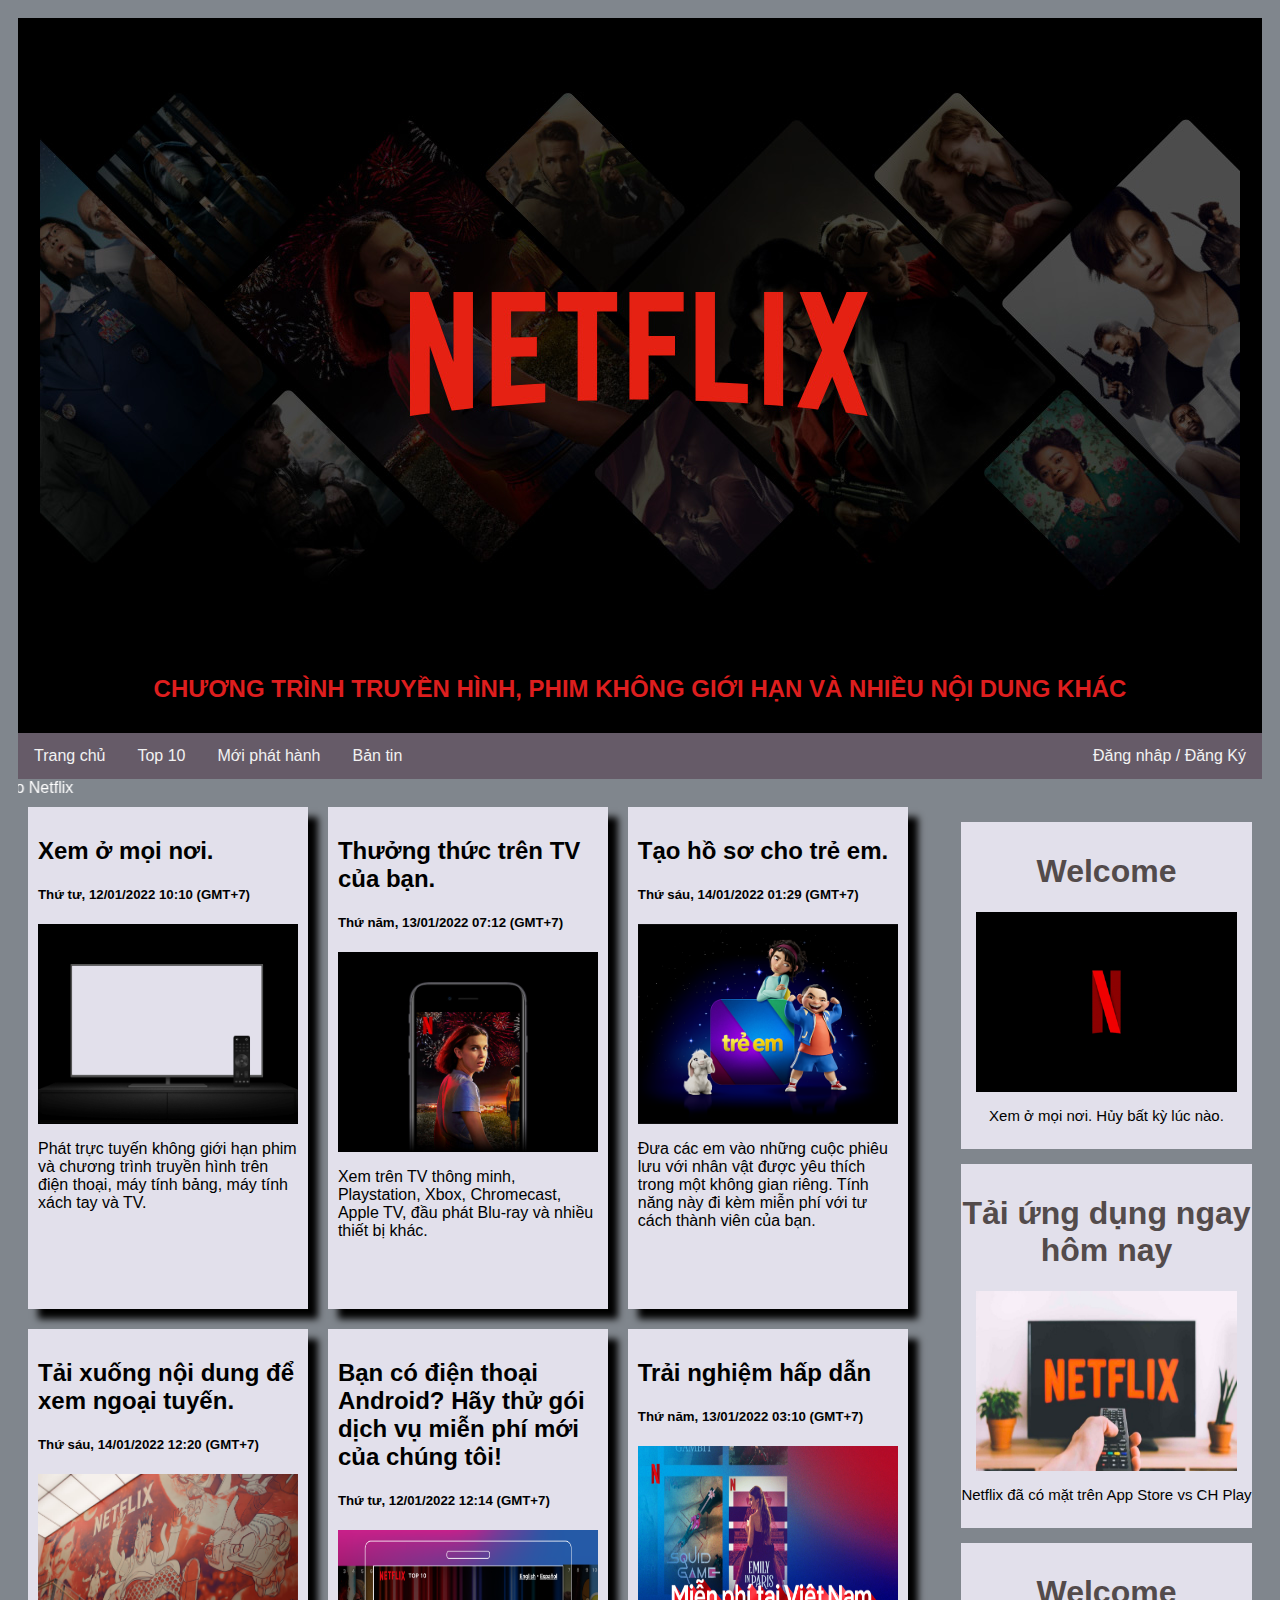
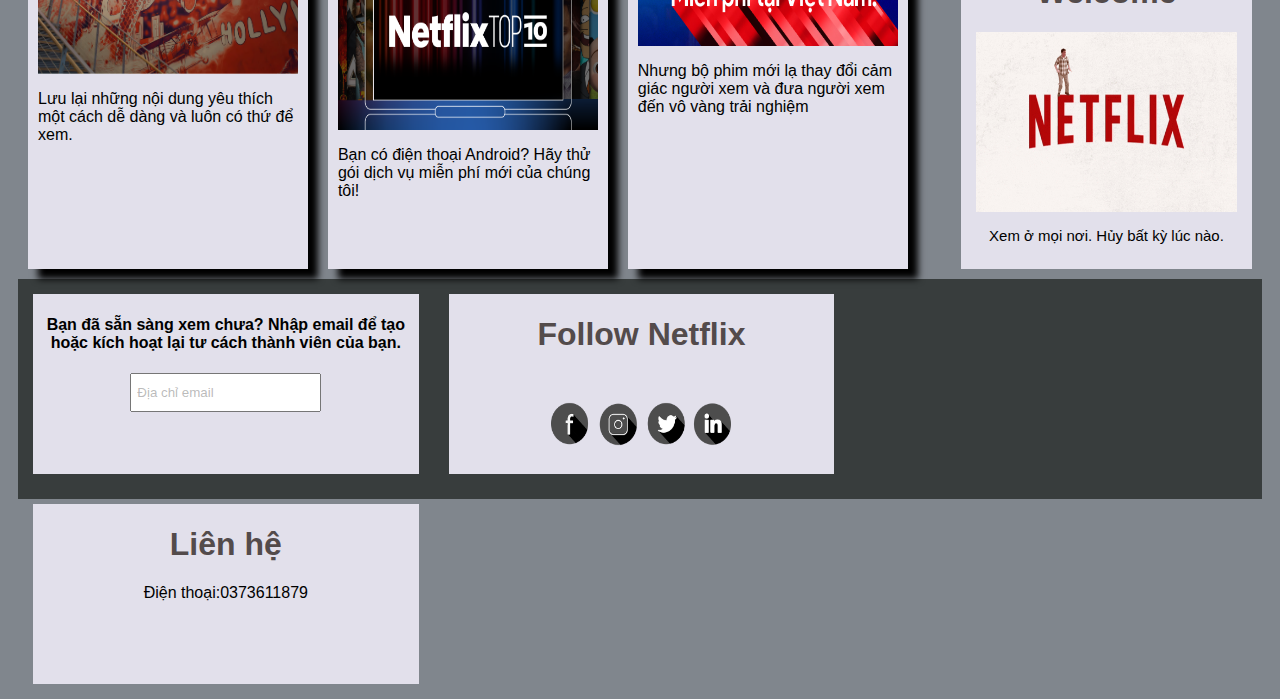
<file: index.html>
<html lang="en">
     <header>
         <meta charset="UTF-8" />
         <meta http-equiv="X-UA-Compatible" content="IE=edge"/>
         <link href="/css/style.css" rel="stylesheet" />
         <title>Trang Chủ - ASM WEB1013</title>
     </header>
     <body>
         
         <div class = "header">
             <img  src="/img/8.jpg" alt="logo">
               <h2>
                CHƯƠNG TRÌNH TRUYỀN HÌNH, PHIM KHÔNG GIỚI HẠN VÀ NHIỀU NỘI DUNG KHÁC
               </h2>
         </div>

         <div class = "topnav">
            <a href="/html/index.html"> Trang chủ</a>
            <a href="/html/top10.html"> Top 10</a>
            <a href="moiphathanh.html"> Mới phát hành</a>
            <a href="#"> Bản tin</a>
            <a href="dndk.html" style="float: right;"> Đăng nhâp / Đăng Ký</a>
         </div>

<marquee behavior="" direction="right" style="color: rgb(255, 255, 255);"> Welcome to Netflix</marquee>
         <div class = "row">
             
             <div class="leftcolumn">
                 <div class = "card-news">
                        <h2>Xem ở mọi nơi.</h2>
                        <h5>Thứ tư, 12/01/2022 10:10 (GMT+7)  </h5>
                       <a href="details.html"><img class="images" src="/img/1.png" ></a> 
                    <p>Phát trực tuyến không giới hạn phim và chương trình truyền hình trên điện thoại, 
                        máy tính bảng, máy tính xách tay và TV.</p>
                 </div>

                 <div class = "card-news">
                    <h2>Thưởng thức trên TV của bạn.</h2>
                    <h5>Thứ năm, 13/01/2022 07:12 (GMT+7)  </h5>
                    <a href="2.html"><img class="images" src="/img/2.jpg"></a>   
                    <p>Xem trên TV thông minh, Playstation, Xbox, Chromecast, Apple TV, đầu phát Blu-ray và nhiều thiết bị khác.</p>
                </div>

                <div class = "card-news">
                    <h2> Tạo hồ sơ cho trẻ em.</h2>
                    <h5>Thứ sáu, 14/01/2022 01:29 (GMT+7)  </h5>
                    <a href="3.html"><img class="images" src="/img/6.png"></a>   
                    <p>Đưa các em vào những cuộc phiêu lưu với nhân vật được yêu thích trong một không gian riêng.
                         Tính năng này đi kèm miễn phí với tư cách thành viên của bạn.</p>
                </div>

                <div class = "card-news">
                    <h2>Tải xuống nội dung để xem ngoại tuyến.</h2>
                    <h5>Thứ sáu, 14/01/2022 12:20 (GMT+7)  </h5>
                    <a><img class="images" src="/img/3.jpg"></a>   
                    <p>Lưu lại những nội dung yêu thích một cách dễ dàng và luôn có thứ để xem.</p>
                </div>

                <div class = "card-news">
                    <h2>Bạn có điện thoại Android? Hãy thử gói dịch vụ miễn phí mới của chúng tôi!</h2>
                    <h5>Thứ tư, 12/01/2022 12:14 (GMT+7)  </h5>
                    <a><img class="images" src="/img/4.png"></a>   
                    <p>Bạn có điện thoại Android? Hãy thử gói dịch vụ miễn phí mới của chúng tôi!</p>
                </div>

                <div class = "card-news">
                    <h2>Trải nghiệm hấp dẫn</h2>
                    <h5>Thứ năm, 13/01/2022 03:10 (GMT+7)  </h5>
                    <a><img class="images" src="/img/5.jpg"></a>   
                    <p>Nhưng bộ phim mới lạ thay đổi cảm giác người xem và đưa người xem đến vô vàng trải nghiệm</p>
                </div>
             </div>
             
             <div class="rightcolumn">
                 <div class="card">
                     <h1>Welcome</h1>
                     <img src="/img/12.gif" width="90%" height="180" alt="">
                     <p>Xem ở mọi nơi. Hủy bất kỳ lúc nào.</p>
                 </div>

                 

                <div class="card">
                    <h1>Tải ứng dụng ngay hôm nay</h1>
                    <img src="/img/10.jpg" width="90%" height="180" alt="">
                    <p>Netflix đã có mặt trên App Store vs CH Play</p>
                </div>

                <div class="card">
                    <h1>Welcome</h1>
                    <img src="/img/14.gif" width="90%" height="180" alt="">
                    <p>Xem ở mọi nơi. Hủy bất kỳ lúc nào.</p>
                </div>
             </div>
         </div>

         <div class = "footer"> 
             <div class="cardss">
              <h4>  <strong>  Bạn đã sẵn sàng xem chưa? Nhập email để tạo hoặc kích hoạt
                 lại tư cách thành viên của bạn.</strong></h4>
                 <input type="text" value="Địa chỉ email"
                 style="padding: 10px 5px 10px 5px; color: #8080808a;">
                </div>
                
                <div class="cardss">
                    <h1>Follow Netflix</h1>
                    <img width="180" height="100" src="/img/7.png" alt="">
                 </div>

                <div class="cardss">
                    <h1>Liên hệ</h1>
                    <p>Điện thoại:0373611879</p>
                 </div>
        </div>
         </body>
     </body>
</html>
</file>
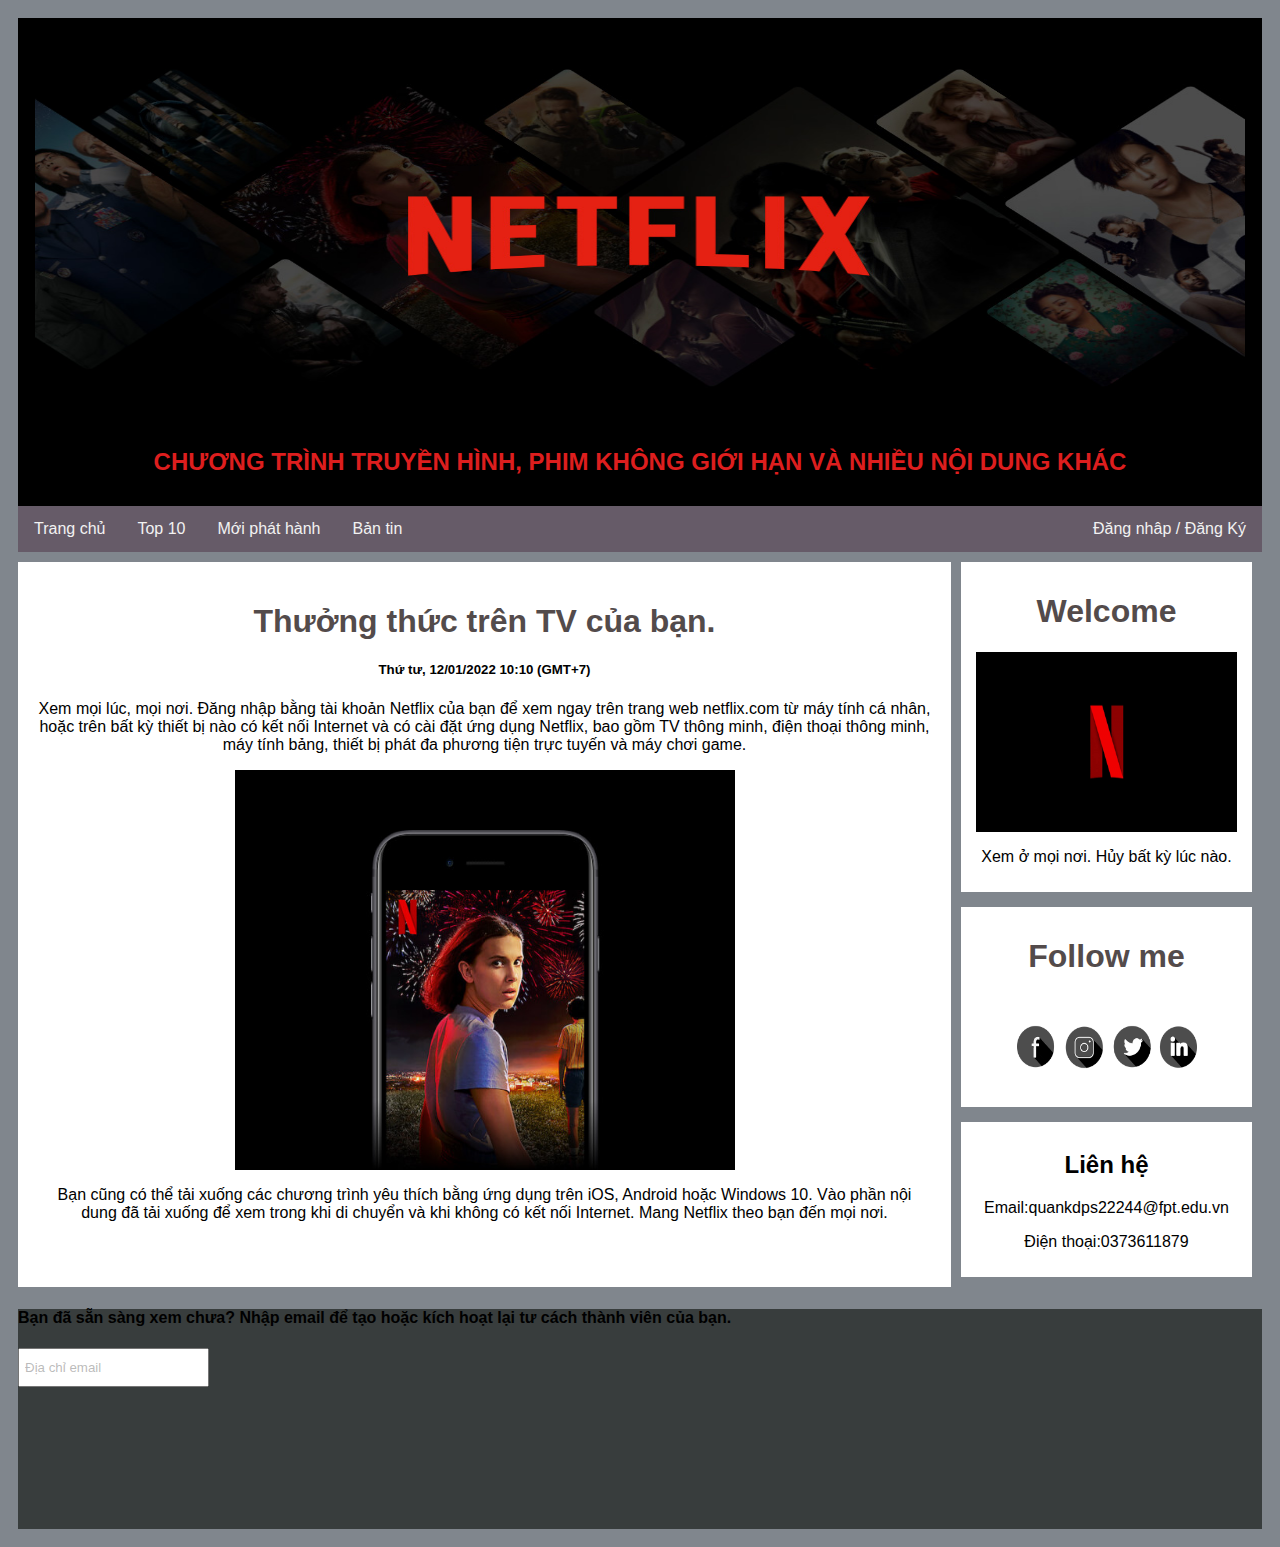
<file: html/2.html>
<html lang="en">
<head>
    <meta charset="UTF-8">
    <meta http-equiv="X-UA-Compatible" content="IE=edge">
    <meta name="viewport" content="width=device-width, initial-scale=1.0">
    <title>Document</title>
    <link rel="stylesheet" href="/css/style.css">
</head>
<body>
    <div class = "header">
        <img width="1210" height="400" src="/img/8.jpg" alt="logo">
        <h2>
            CHƯƠNG TRÌNH TRUYỀN HÌNH, PHIM KHÔNG GIỚI HẠN VÀ NHIỀU NỘI DUNG KHÁC
        </h2>
  </div>

  <div class = "topnav">
     <a href="index.html"> Trang chủ</a>
     <a href="#"> Top 10</a>
     <a href="#"> Mới phát hành</a>
     <a href="#"> Bản tin</a>
     <a href="#" style="float: right;"> Đăng nhâp / Đăng Ký</a>
  </div>

  <div class = "row-details">
    <div class="leftcolumn-details">
        <div class = "card-news-details">
           <h1> Thưởng thức trên TV của bạn.</h1>
           <h5>Thứ tư, 12/01/2022 10:10 (GMT+7)  </h5>
           <p>Xem mọi lúc, mọi nơi. Đăng nhập bằng tài khoản Netflix của bạn để xem ngay trên trang web netflix.com
                từ máy tính cá nhân, hoặc trên bất kỳ thiết bị nào có kết nối Internet và có cài đặt ứng dụng
                 Netflix, bao gồm TV thông minh, điện thoại thông minh, máy tính bảng, thiết bị phát đa phương tiện
                  trực tuyến và máy chơi game.
           </p>
           <a><img class="images-details" src="/img/2.jpg"></a>   
           <p> Bạn cũng có thể tải xuống các chương trình yêu thích bằng ứng dụng trên iOS, Android hoặc Windows 10.
                Vào phần nội dung đã tải xuống để xem trong khi di chuyển và khi không có kết nối Internet.
                 Mang Netflix theo bạn đến mọi nơi.</p>
        </div>
    </div>

  <div class="rightcolumn-details">
    <div class="card-details">
            <h1>Welcome</h1>
            <img src="/img/12.gif" width="90%" height="180" alt="">
            <p>Xem ở mọi nơi. Hủy bất kỳ lúc nào.</p>
        </div>

    <div class="card-details" style="margin-top: 15px;">
       <h1>Follow me</h1>
       <img width="180" height="100" src="/img/7.png" alt="">
    </div>

   <div class="card-details" style="margin-top: 15px;">
       <h2>Liên hệ</h2>
       <p>Email:quankdps22244@fpt.edu.vn</p>
       <p>Điện thoại:0373611879</p>
   </div>
</div>
</div>

    <div class = "footer"> 
        <h4>  <strong>  Bạn đã sẵn sàng xem chưa? Nhập email để tạo hoặc
             kích hoạt lại tư cách thành viên của bạn.</strong></h4>
             <input type="#id_email_hero_fuji.nfTextField" value="Địa chỉ email"
             style="padding: 10px 5px 10px 5px; color: #8080808a;">
    </div>
</body>
</html>
</file>
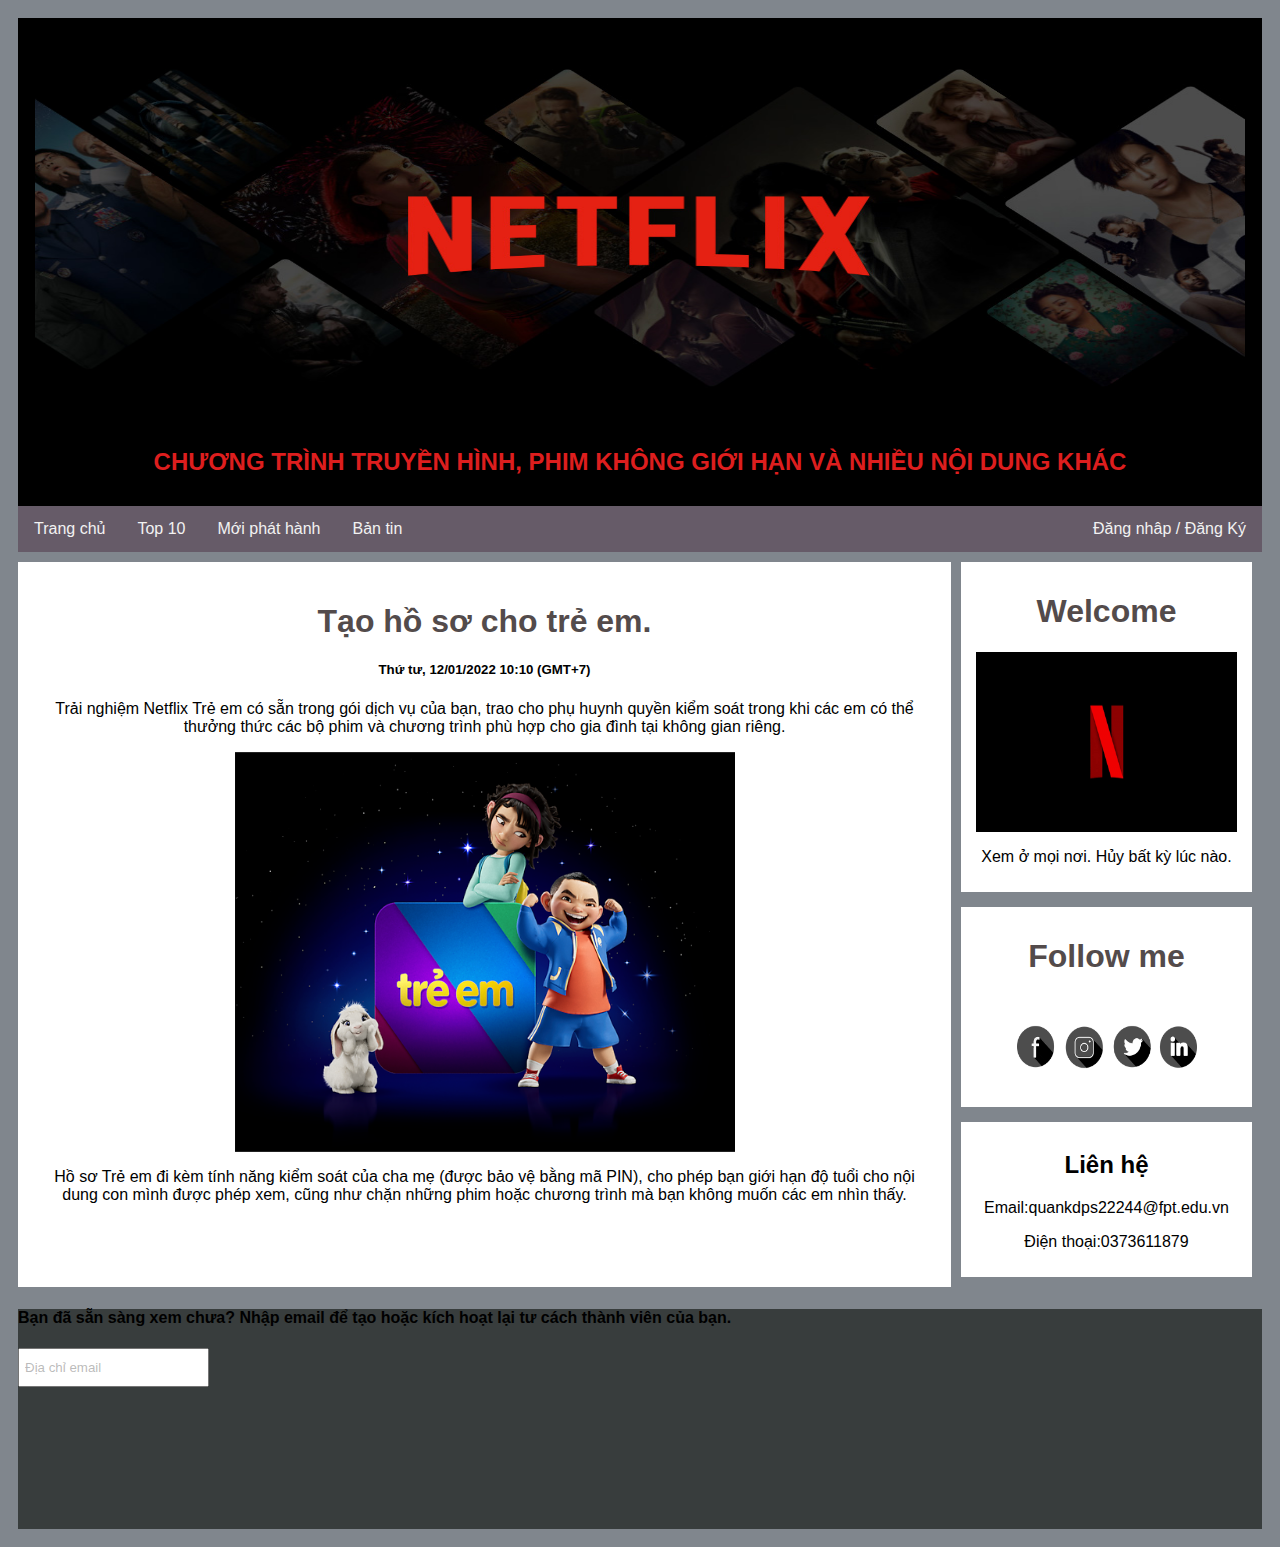
<file: html/3.html>
<html lang="en">
<head>
    <meta charset="UTF-8">
    <meta http-equiv="X-UA-Compatible" content="IE=edge">
    <meta name="viewport" content="width=device-width, initial-scale=1.0">
    <title>Document</title>
    <link rel="stylesheet" href="/css/style.css">
</head>
<body>
    <div class = "header">
        <img width="1210" height="400" src="/img/8.jpg" alt="logo">
        <h2>
            CHƯƠNG TRÌNH TRUYỀN HÌNH, PHIM KHÔNG GIỚI HẠN VÀ NHIỀU NỘI DUNG KHÁC
        </h2>
  </div>

  <div class = "topnav">
     <a href="index.html"> Trang chủ</a>
     <a href="#"> Top 10</a>
     <a href="#"> Mới phát hành</a>
     <a href="#"> Bản tin</a>
     <a href="#" style="float: right;"> Đăng nhâp / Đăng Ký</a>
  </div>

  <div class = "row-details">
    <div class="leftcolumn-details">
        <div class = "card-news-details">
           <h1>  Tạo hồ sơ cho trẻ em.</h1>
           <h5>Thứ tư, 12/01/2022 10:10 (GMT+7)  </h5>
           <p>Trải nghiệm Netflix Trẻ em có sẵn trong gói dịch vụ của bạn, trao cho phụ huynh quyền kiểm soát trong khi các em có thể thưởng thức các bộ phim và chương trình phù hợp cho gia đình tại không gian riêng.
           </p>
           <a><img class="images-details" src="/img/6.png"></a>   
           <p> Hồ sơ Trẻ em đi kèm tính năng kiểm soát của cha mẹ (được bảo vệ bằng mã PIN), cho phép bạn giới hạn độ tuổi cho nội dung con mình được phép xem, cũng như chặn những phim hoặc chương trình mà bạn không muốn các em nhìn thấy.</p>
        </div>
    </div>

  <div class="rightcolumn-details">
    <div class="card-details">
            <h1>Welcome</h1>
            <img src="/img/12.gif" width="90%" height="180" alt="">
            <p>Xem ở mọi nơi. Hủy bất kỳ lúc nào.</p>
        </div>

    <div class="card-details" style="margin-top: 15px;">
       <h1>Follow me</h1>
       <img width="180" height="100" src="/img/7.png" alt="">
    </div>

   <div class="card-details" style="margin-top: 15px;">
       <h2>Liên hệ</h2>
       <p>Email:quankdps22244@fpt.edu.vn</p>
       <p>Điện thoại:0373611879</p>
   </div>
</div>
</div>

    <div class = "footer"> 
        <h4>  <strong>  Bạn đã sẵn sàng xem chưa? Nhập email để tạo hoặc
             kích hoạt lại tư cách thành viên của bạn.</strong></h4>
             <input type="#id_email_hero_fuji.nfTextField" value="Địa chỉ email"
             style="padding: 10px 5px 10px 5px; color: #8080808a;">
    </div>
</body>
</html>
</file>
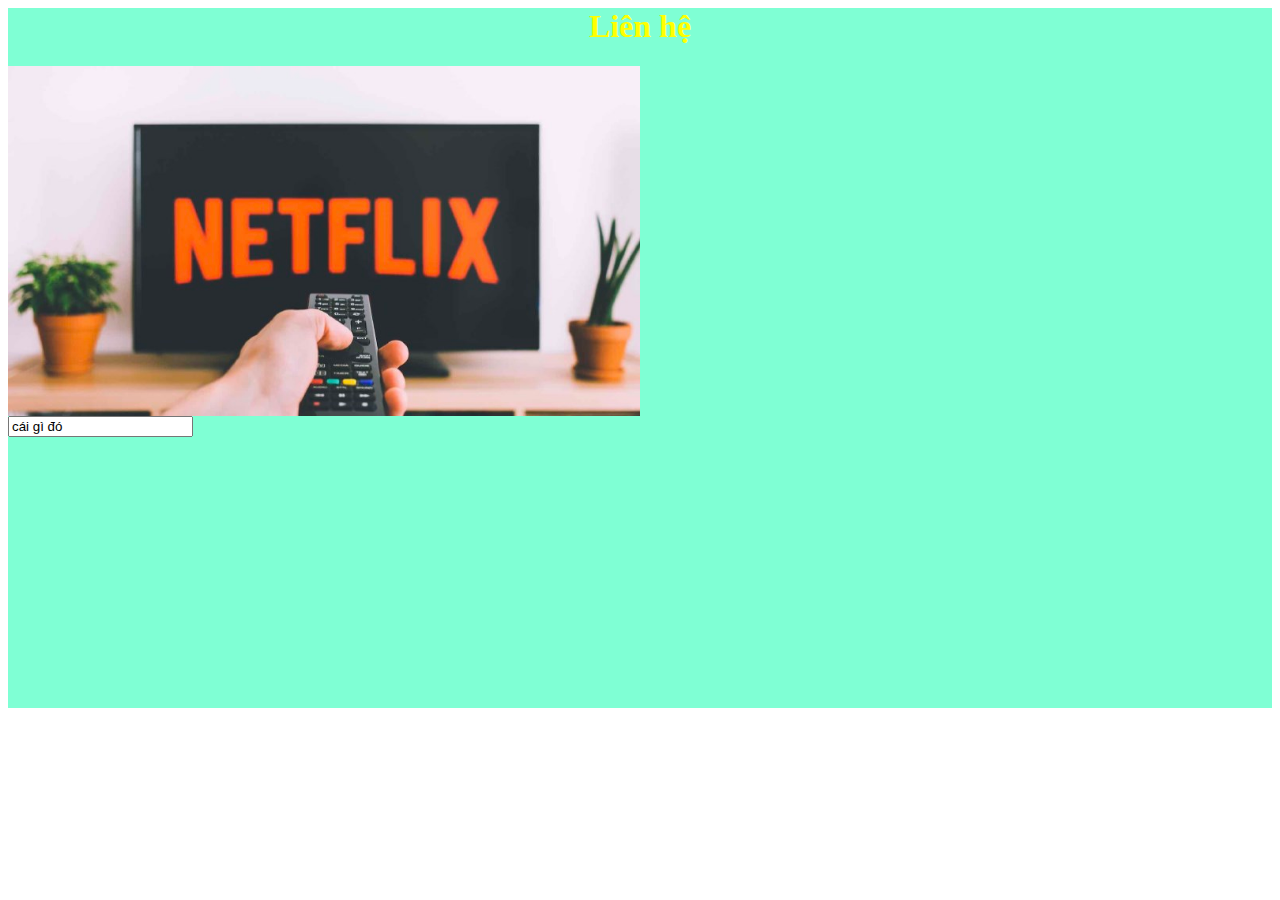
<file: html/aaa.html>
<html lang="en">
<head>
    <meta charset="UTF-8">
    <meta http-equiv="X-UA-Compatible" content="IE=edge">
    <meta name="viewport" content="width=device-width, initial-scale=1.0">
    <title>Document</title>
    <style>
        .footer{background-color: aquamarine;
                width: 100%;
            height: 700px;}
            h1{
                color: yellow;
                text-align: center;
            }
            img{
                width: 50%;
                height: 50%;
            }
    </style>
</head>
<body>
    <div class="footer">
        <h1>Liên hệ</h1>
        <img src="/img/10.jpg" alt=""> <br>
        <input type="text" value="cái gì đó"> 
    </div>
</body>
</html>
</file>
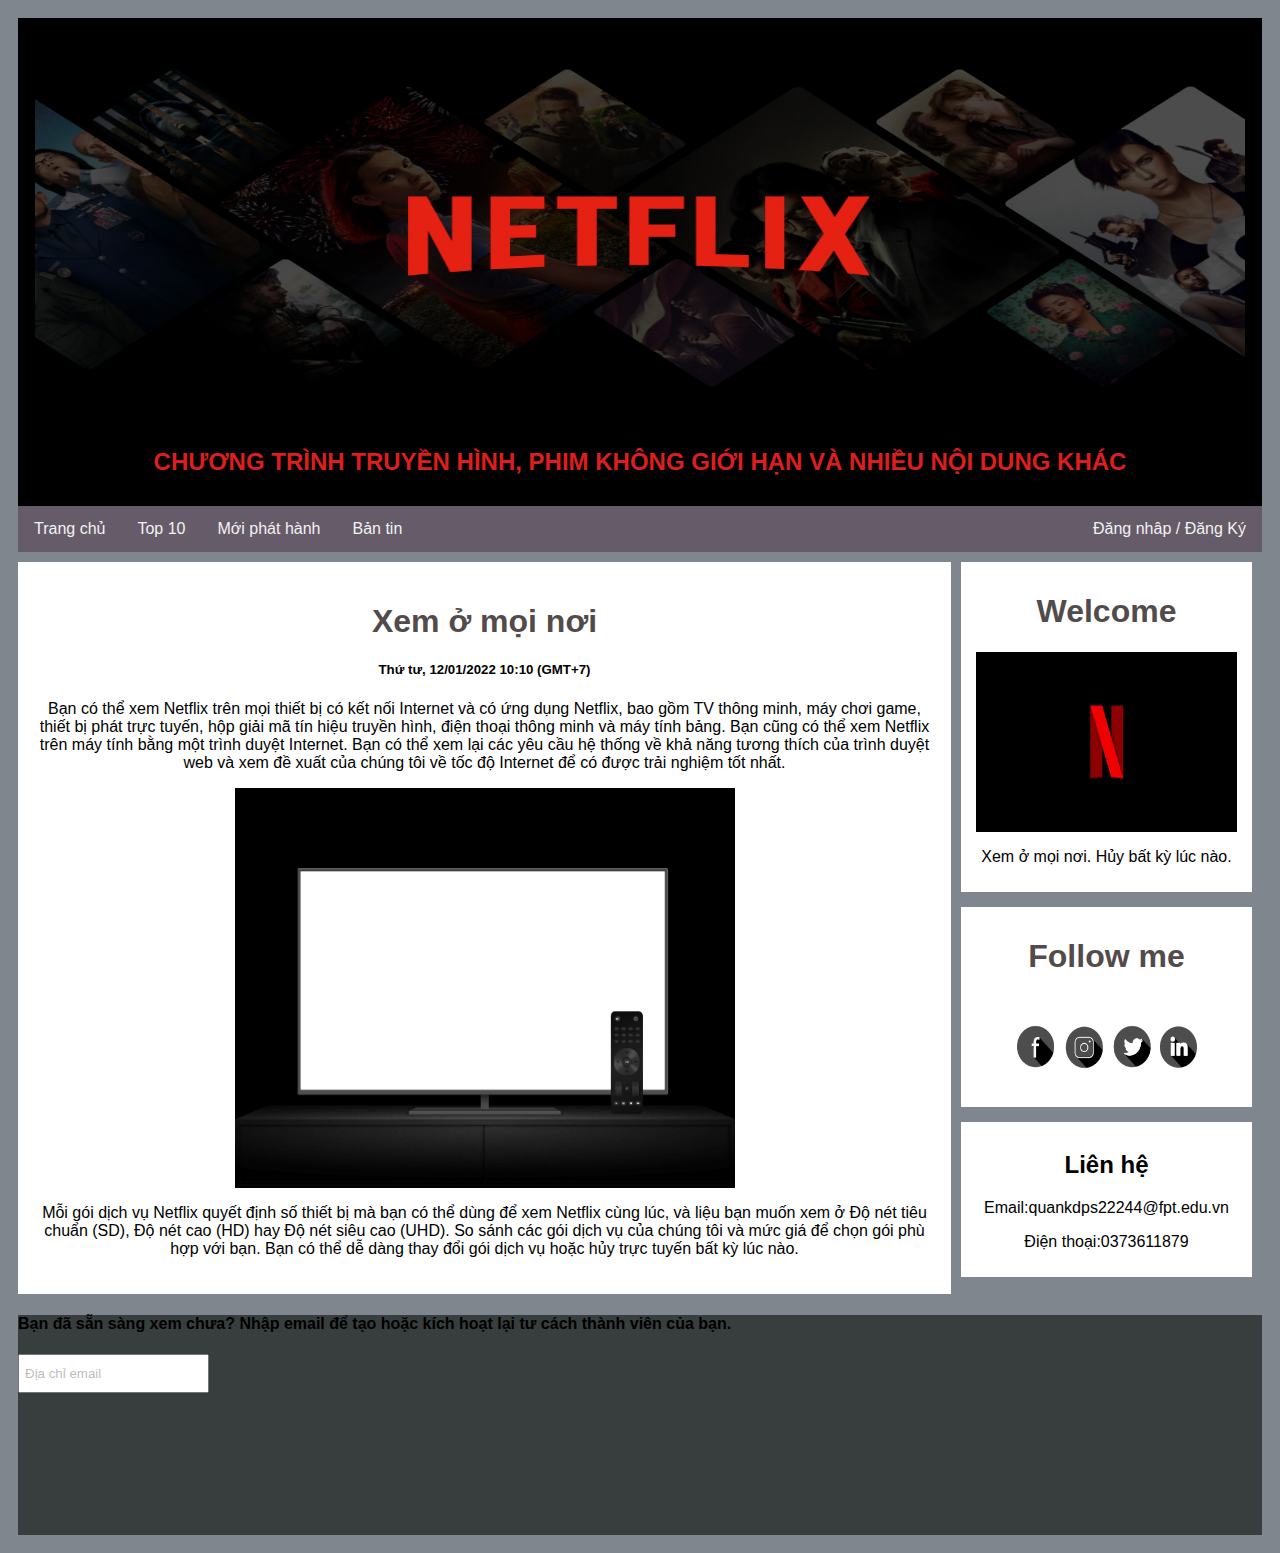
<file: html/details.html>
<html lang="en">
<head>
    <meta charset="UTF-8">
    <meta http-equiv="X-UA-Compatible" content="IE=edge">
    <meta name="viewport" content="width=device-width, initial-scale=1.0">
    <title>Document</title>
    <link rel="stylesheet" href="/css/style.css">
</head>
<body>
    <div class = "header">
        <img width="1210" height="400" src="/img/8.jpg" alt="logo">
        <h2>
            CHƯƠNG TRÌNH TRUYỀN HÌNH, PHIM KHÔNG GIỚI HẠN VÀ NHIỀU NỘI DUNG KHÁC
        </h2>
  </div>

  <div class = "topnav">
     <a href="index.html"> Trang chủ</a>
     <a href="#"> Top 10</a>
     <a href="#"> Mới phát hành</a>
     <a href="#"> Bản tin</a>
     <a href="#" style="float: right;"> Đăng nhâp / Đăng Ký</a>
  </div>

  <div class = "row-details">
    <div class="leftcolumn-details">
        <div class = "card-news-details">
           <h1> Xem ở mọi nơi</h1>
           <h5>Thứ tư, 12/01/2022 10:10 (GMT+7)  </h5>
           <p>Bạn có thể xem Netflix trên mọi thiết bị có kết nối Internet và có ứng dụng Netflix,
                bao gồm TV thông minh, máy chơi game, thiết bị phát trực tuyến, hộp giải mã tín hiệu truyền hình,
                 điện thoại thông minh và máy tính bảng. Bạn cũng có thể xem Netflix trên máy tính bằng một
                  trình duyệt Internet. Bạn có thể xem lại các yêu cầu hệ thống về khả năng tương thích
                   của trình duyệt web và xem đề xuất của chúng tôi về tốc độ Internet để có được trải 
                   nghiệm tốt nhất.</p>
           <a><img class="images-details" src="/img/1.png"></a>   
           <p>Mỗi gói dịch vụ Netflix quyết định số thiết bị mà bạn có thể dùng để xem Netflix cùng lúc, 
               và liệu bạn muốn xem ở Độ nét tiêu chuẩn (SD), Độ nét cao (HD) hay Độ nét siêu cao (UHD).
            So sánh các gói dịch vụ của chúng tôi và mức giá để chọn gói phù hợp với bạn. Bạn có thể dễ 
            dàng thay đổi gói dịch vụ hoặc hủy trực tuyến bất kỳ lúc nào.</p>
        </div>
    </div>

  <div class="rightcolumn-details">
    <div class="card-details">
        <h1>Welcome</h1>
            <img src="/img/12.gif" width="90%" height="180" alt="">
            <p>Xem ở mọi nơi. Hủy bất kỳ lúc nào.</p>
        </div>

    <div class="card-details" style="margin-top: 15px;">
       <h1>Follow me</h1>
       <img width="180" height="100" src="/img/7.png" alt="">
    </div>

   <div class="card-details" style="margin-top: 15px;">
       <h2>Liên hệ</h2>
       <p>Email:quankdps22244@fpt.edu.vn</p>
       <p>Điện thoại:0373611879</p>
   </div>
</div>
</div>

    <div class = "footer"> 
        <h4>  <strong>  Bạn đã sẵn sàng xem chưa? Nhập email để tạo hoặc
             kích hoạt lại tư cách thành viên của bạn.</strong></h4>
             <input type="#id_email_hero_fuji.nfTextField" value="Địa chỉ email"
             style="padding: 10px 5px 10px 5px; color: #8080808a;">
    </div>
</body>
</html>
</file>
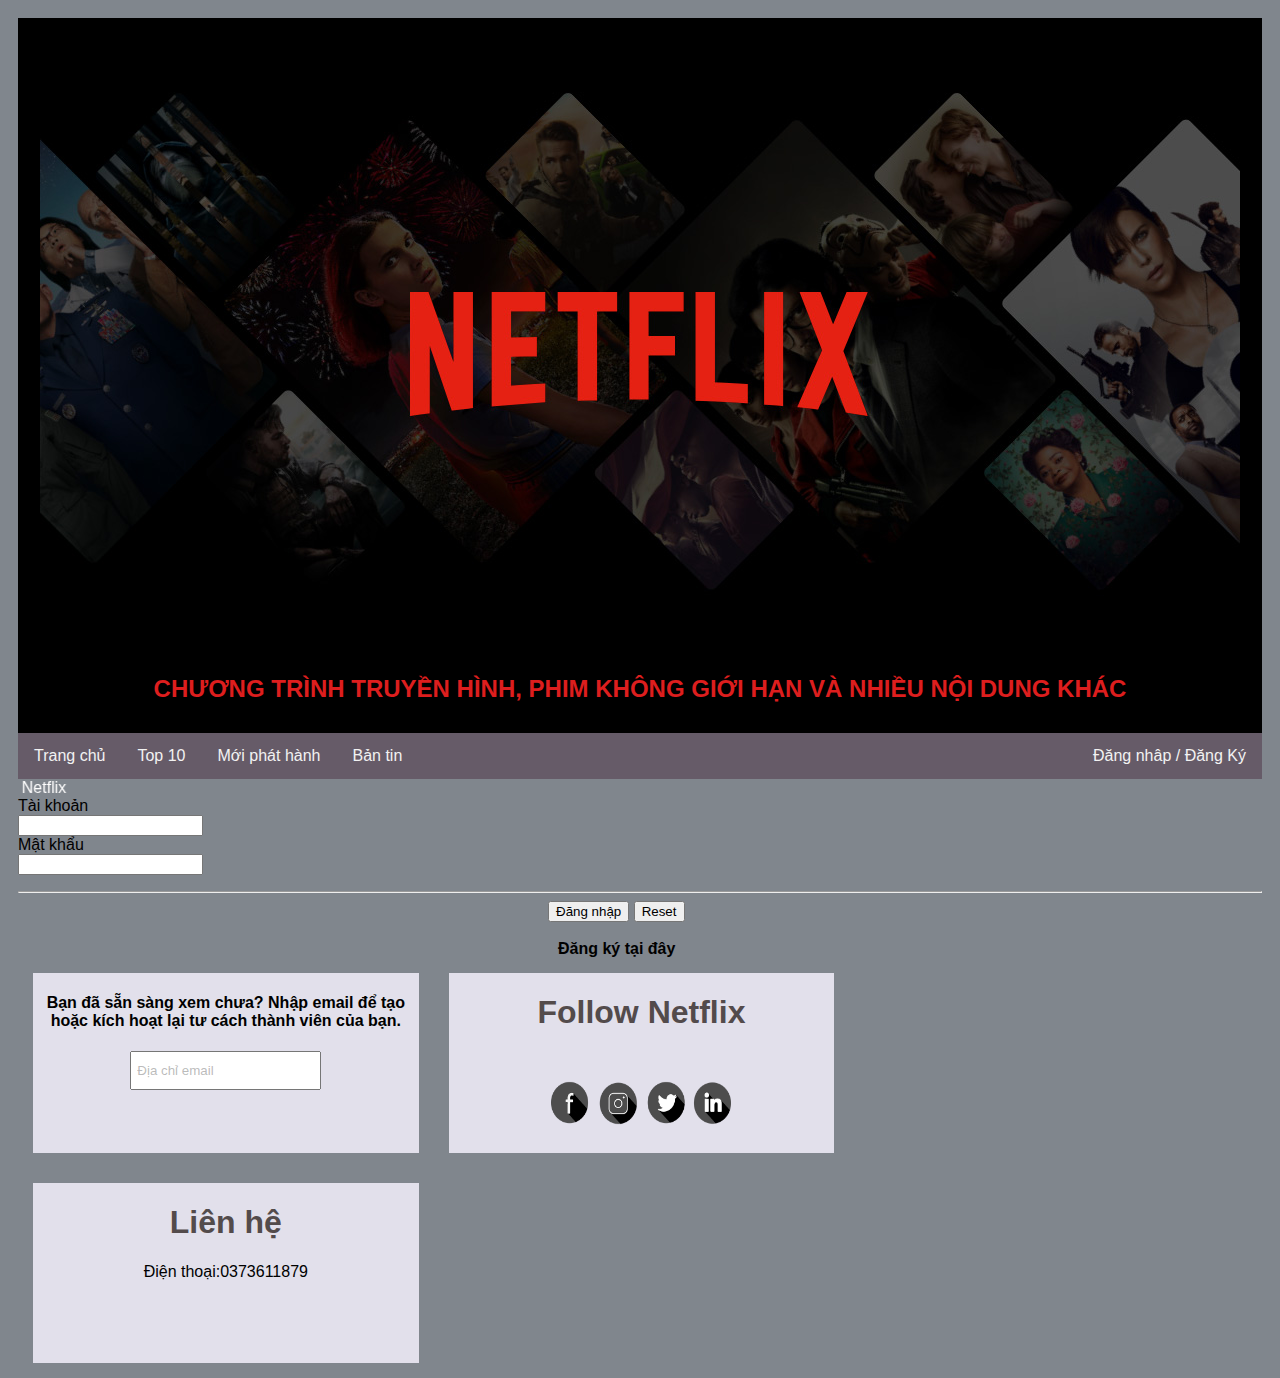
<file: html/dkdn.html>
<html lang="en">
<head>
    <meta charset="UTF-8">
    <meta http-equiv="X-UA-Compatible" content="IE=edge">
    <meta name="viewport" content="width=device-width, initial-scale=1.0">
    <title>Mới phát hành</title>
    <link rel="stylesheet" href="moiphathanh.css">
</head>
<body>
    <div class = "header">
        <img  src="/img/8.jpg" alt="logo">
          <h2>
           CHƯƠNG TRÌNH TRUYỀN HÌNH, PHIM KHÔNG GIỚI HẠN VÀ NHIỀU NỘI DUNG KHÁC
          </h2>
    </div>

    <div class = "topnav">
       <a href="/html/index.html"> Trang chủ</a>
       <a href="/html/top10.html"> Top 10</a>
       <a href="moiphathanh.html"> Mới phát hành</a>
       <a href="#"> Bản tin</a>
       <a href="dndk.html" style="float: right;"> Đăng nhâp / Đăng Ký</a>
    </div>

    <marquee behavior="" direction="right" style="color: rgb(255, 255, 255);"> Welcome to Netflix</marquee>
    <div class="mainnn">
        <form>
            <div class="form-group">
                <label class="form-group-label">Tài khoản</label> <br />
                <input type="text" class="form-control" tabindex="1"/>
            </div>
            
            <div class="form-group">
                <label class="form-group-label">Mật khẩu</label> <br />
                <input type="password" class="form-control" tabindex="2">
            </div>
            </div>

            <hr />
            <button style="margin-left: 530;" type="submit" class="form-button" tabindex="3" >Đăng nhập</button>
            <button type="reset" class="form-button" tabindex="4" >Reset</button>
        </form>
    </div>

</div>
<br> <br>
    <a href="dndk.html" style="font-weight: bolder; color: black;margin: 540; text-decoration: none;" >Đăng ký tại đây</a>

         <div class = "footer"> 
             <div class="cardss">
              <h4>  <strong>  Bạn đã sẵn sàng xem chưa? Nhập email để tạo hoặc kích hoạt
                 lại tư cách thành viên của bạn.</strong></h4>
                 <input type="text" value="Địa chỉ email"
                 style="padding: 10px 5px 10px 5px; color: #8080808a;">
                </div>
                
                <div class="cardss">
                    <h1>Follow Netflix</h1>
                    <img width="180" height="100" src="/img/7.png" alt="">
                 </div>

                <div class="cardss">
                    <h1>Liên hệ</h1>
                    <p>Điện thoại:0373611879</p>
                 </div>
        </div>
</body>
</html>
</file>
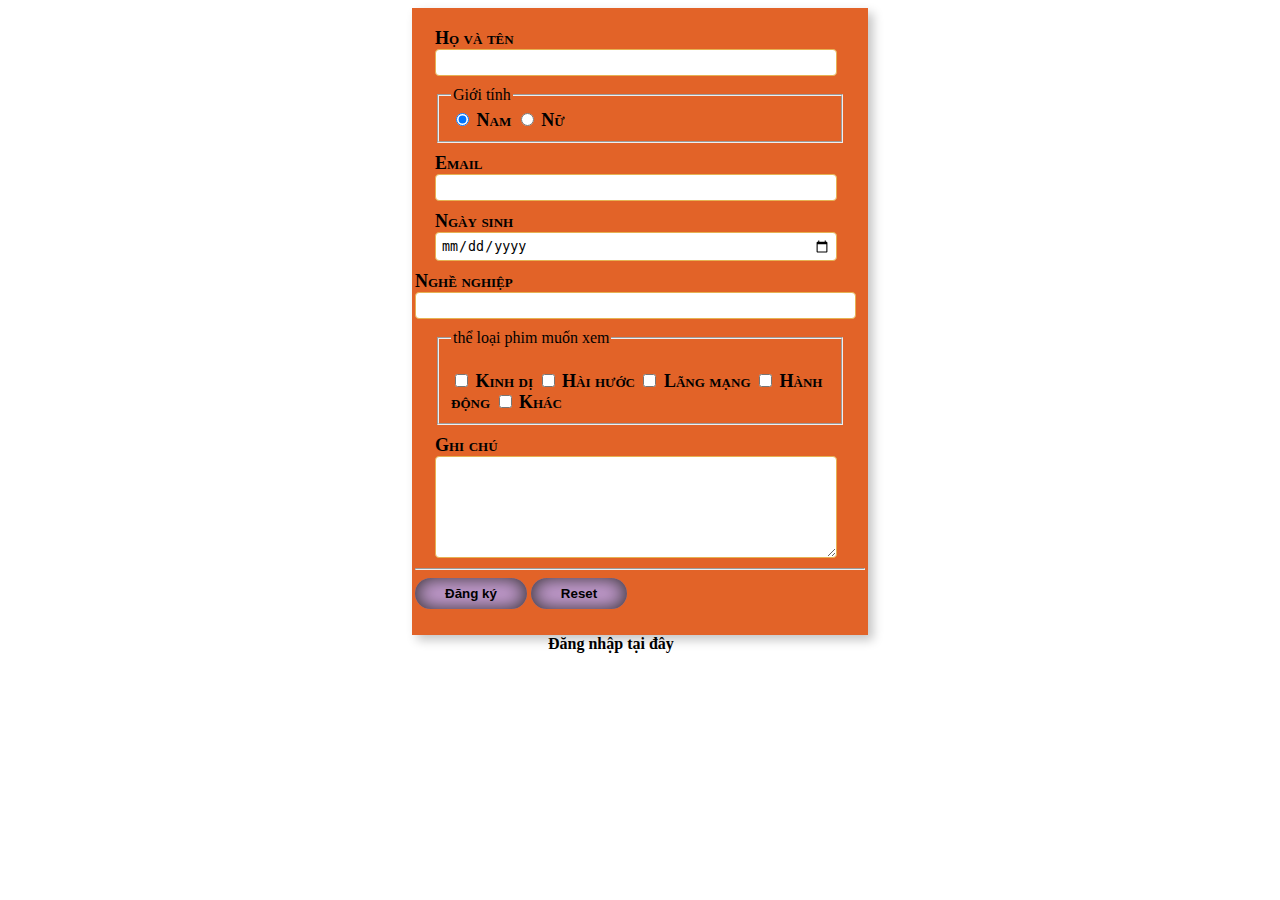
<file: html/dndk.html>
<html lang="en">
<head>
    <meta charset="UTF-8">
    <meta http-equiv="X-UA-Compatible" content="IE=edge">
    <meta name="viewport" content="width=device-width, initial-scale=1.0">
    <title>Đăng ký</title>
    <link rel="stylesheet" href="dndk.css">
</head>
<body>
    <div class="mainnn">
        <form>
            <div class="form-group">
                <label class="form-group-label">Họ và tên</label> <br />
                <input type="text" class="form-control" tabindex="1"/>
            </div>
            <div class="form-group">
            <fieldset>
                <legend>Giới tính</legend>
                <label class="form-group-label">
                <input type="radio" name="gioitinh" value="Nam" checked tabindex= "2"/> Nam
                <input type="radio" name="gioitinh" value="Nam"  tabindex ="2"/> Nữ
                </label>
            </fieldset>
            </div>
            <div class="form-group">
                <label class="form-group-label">Email</label> <br />
                <input type="text" class="form-control" tabindex="3">
            </div>

            <div class="form-group">
                <label class="form-group-label">Ngày sinh</label> <br />
                <input type="date" class="form-control" tabindex="4">
            </div>

            <div class="form-gorup">
                <label class="form-group-label">Nghề nghiệp</label> <br />
                <input list="nghenghiep" class="form-control" tabindex="5">
                <datalist id="nghenghiep">
                <option value="Nhân viên"></option>
                <option value="Học sinh"></option>
                <option value="Công nhân"></option>
                <option value="Nhân viên văn phòng"></option>
                <option value="Khác"></option>
            </datalist>
            </div>
            <div class="form-group">
                <fieldset>
                    <legend>thể loại phim muốn xem</legend> <br />
                    <label class="form-group-label">
                    <input type="checkbox" name="sothich" value="Điện thoại" tabindex ="6"/> Kinh dị
                    <input type="checkbox" name="sothich" value="Tablet"  /> Hài hước
                    <input type="checkbox" name="sothich" value="Laptop"  /> Lãng mạng
                    <input type="checkbox" name="sothich" value="Phụ kiện"  /> Hành động
                    <input type="checkbox" name="sothich" value="Khác"  /> Khác
                    </label>
                </fieldset>
                </div>
            <div class="form-group">
                <label class="form-group-label">Ghi chú</label> <br />
                <textarea rows ="6" cols="144" class ="form-control" tabindex="7"></textarea>
            </div>    
            <hr />
            <button type="submit" class="form-button" tabindex="9" >Đăng ký</button>
            <button type="reset" class="form-button" tabindex="10" >Reset</button>
        </form>
    </div>

</div>

    <a href="dkdn.html" style="font-weight: bolder; color: black;margin: 540; text-decoration: none;" >Đăng nhập tại đây</a>
</body>
</html>
</file>
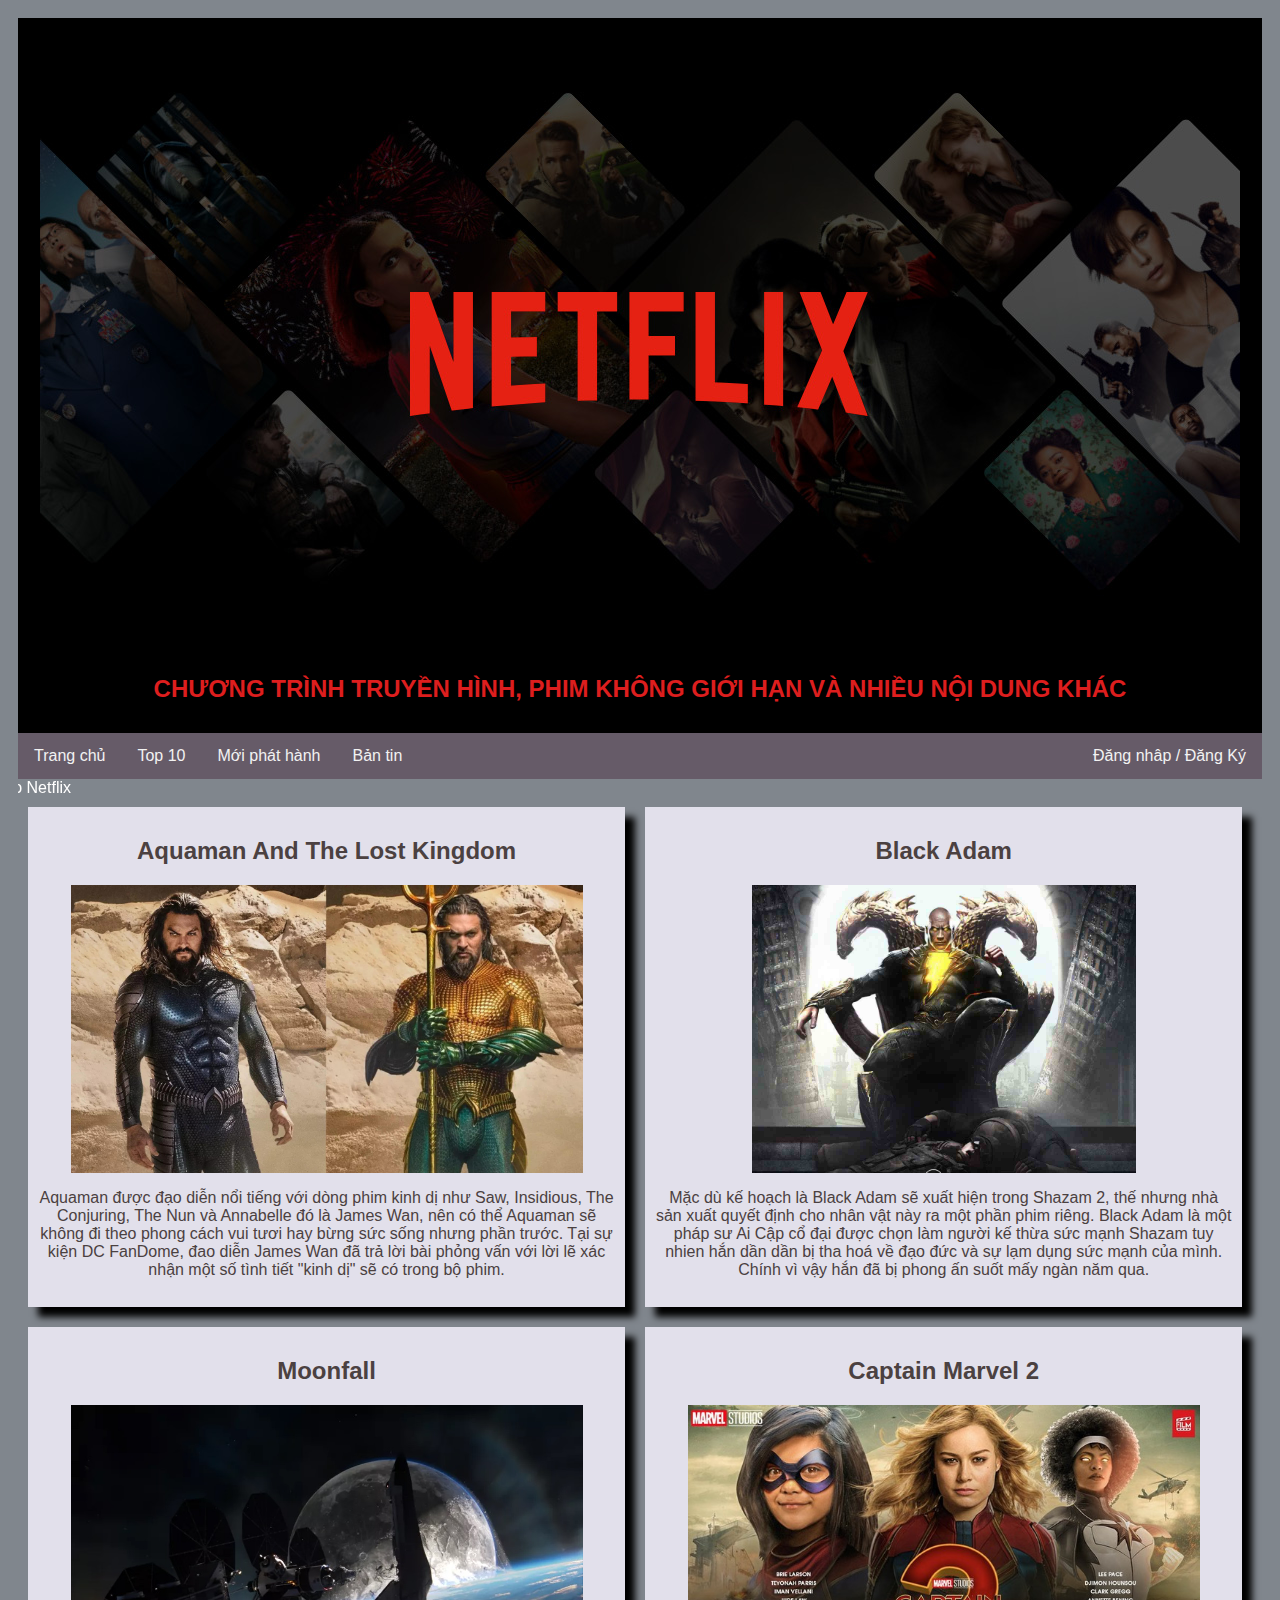
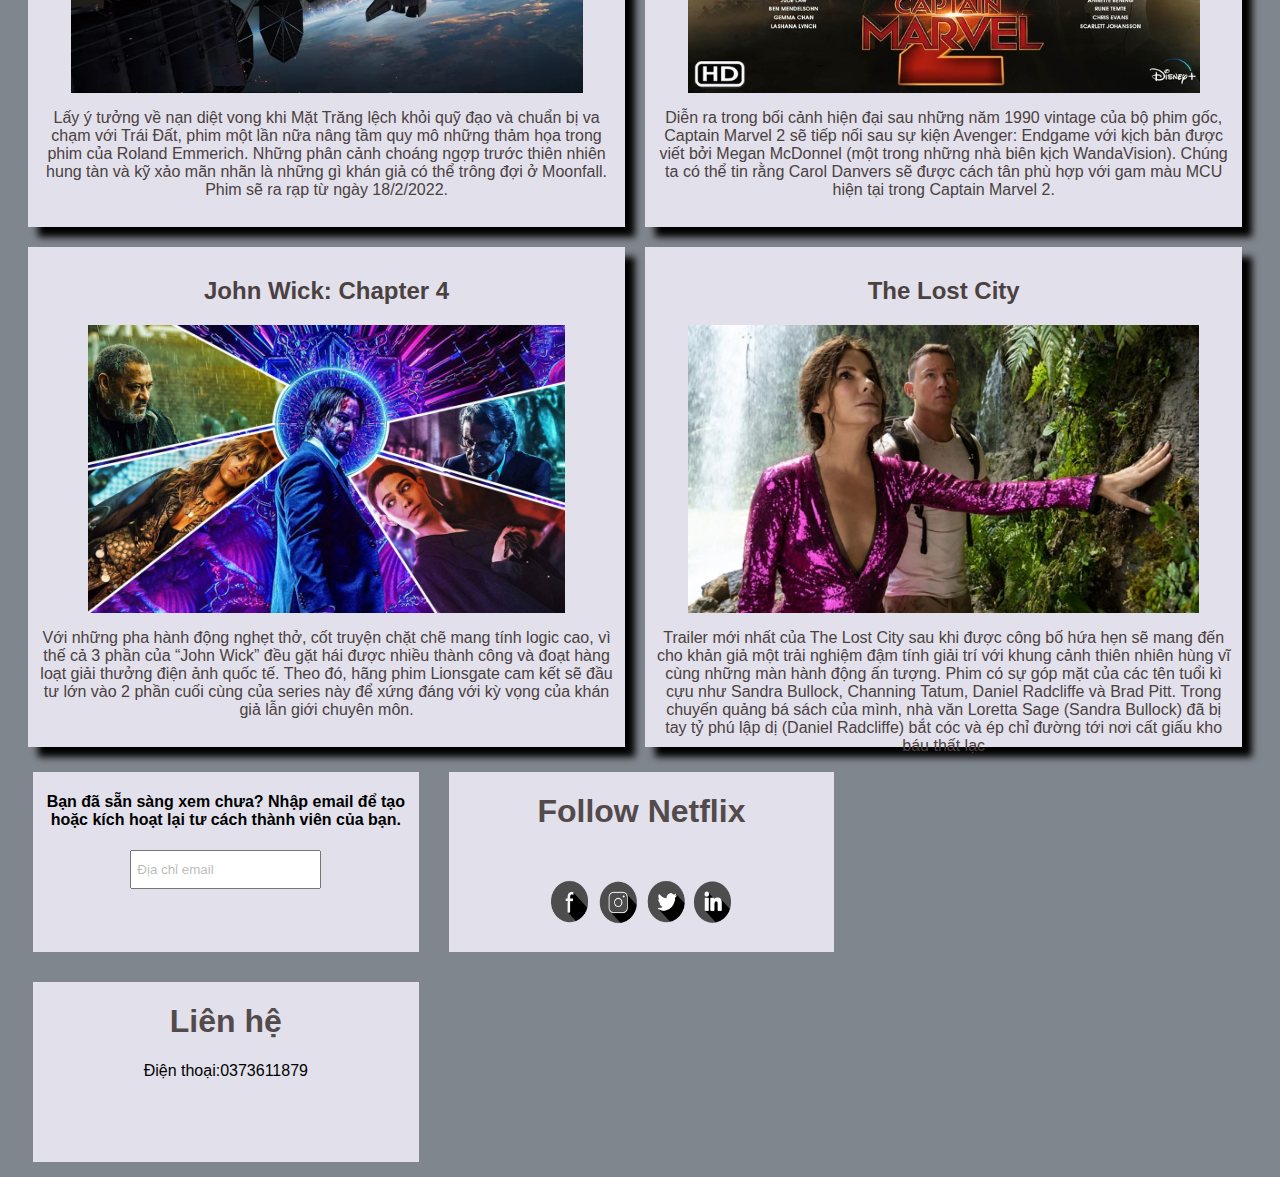
<file: html/moiphathanh.html>
<html lang="en">
<head>
    <meta charset="UTF-8">
    <meta http-equiv="X-UA-Compatible" content="IE=edge">
    <meta name="viewport" content="width=device-width, initial-scale=1.0">
    <title>Mới phát hành</title>
    <link rel="stylesheet" href="moiphathanh.css">
</head>
<body>
    <div class = "header">
        <img  src="/img/8.jpg" alt="logo">
          <h2>
           CHƯƠNG TRÌNH TRUYỀN HÌNH, PHIM KHÔNG GIỚI HẠN VÀ NHIỀU NỘI DUNG KHÁC
          </h2>
    </div>

    <div class = "topnav">
       <a href="/html/index.html"> Trang chủ</a>
       <a href="/html/top10.html"> Top 10</a>
       <a href="moiphathanh.html"> Mới phát hành</a>
       <a href="#"> Bản tin</a>
       <a href="dndk.html" style="float: right;"> Đăng nhâp / Đăng Ký</a>
    </div>

    <marquee behavior="" direction="right" style="color: rgb(255, 255, 255);"> Welcome to Netflix</marquee>
         <div class = "row">
             
             <div class="leftcolumn">
                 <div class = "card-news">
                        <h2>Aquaman And The Lost Kingdom</h2>   
                       <a href="details.html"><img class="images" src="/img/23.jpeg" ></a> 
                    <p>Aquaman được đạo diễn nổi tiếng với dòng phim kinh dị như Saw, Insidious, The Conjuring, The Nun và
                         Annabelle đó là James Wan, nên có thể Aquaman sẽ không đi theo phong cách vui tươi hay bừng sức sống
                         nhưng phần trước. Tại sự kiện DC FanDome, đao diễn James Wan đã trả lời bài phỏng vấn với lời lẽ xác
                          nhận một số tình tiết "kinh dị" sẽ có trong bộ phim.</p>
                 </div>

                 <div class = "card-news">
                    <h2>Black Adam</h2>
                    <a href="2.html"><img class="images" src="/img/25.jpeg"></a>   
                    <p>Mặc dù kế hoạch là Black Adam sẽ xuất hiện trong Shazam 2, thế nhưng nhà sản xuất quyết định cho nhân vật này ra một phần phim riêng. Black Adam là một pháp sư Ai Cập cổ đại được chọn làm người kế thừa sức mạnh Shazam tuy nhien hắn dần dần bị tha hoá về đạo đức và sự lạm dụng sức mạnh của mình. Chính vì vậy hắn đã bị phong ấn suốt mấy ngàn năm qua.</p>
                </div>
                
                <div class = "card-news">
                    <h2>Moonfall</h2>
                    <a href="2.html"><img class="images" src="/img/26.jpeg"></a>   
                    <p>Lấy ý tưởng về nạn diệt vong khi Mặt Trăng lệch khỏi quỹ đạo và chuẩn bị va chạm với Trái Đất, phim một lần nữa nâng tầm quy mô những thảm họa trong phim của Roland Emmerich. Những phân cảnh choáng ngợp trước thiên nhiên hung tàn và kỹ xảo mãn nhãn là những gì khán giả có thể trông đợi ở Moonfall. Phim sẽ ra rạp từ ngày 18/2/2022. </p>
                </div>

                <div class = "card-news">
                    <h2>Captain Marvel 2</h2>
                    <a href="2.html"><img class="images" src="/img/27.jpeg"></a>   
                    <p>Diễn ra trong bối cảnh hiện đại sau những năm 1990 vintage của bộ phim gốc, Captain Marvel 2 sẽ tiếp nối sau sự kiện Avenger: Endgame với kịch bản được viết bởi Megan McDonnel (một trong những nhà biên kịch WandaVision). Chúng ta có thể tin rằng Carol Danvers sẽ được cách tân phù hợp với gam màu MCU hiện tại trong Captain Marvel 2.</p>
                </div>

                <div class = "card-news">
                    <h2>John Wick: Chapter 4</h2>
                    <a href="2.html"><img class="images" src="/img/28.jpeg"></a>   
                    <p>Với những pha hành động nghẹt thở, cốt truyện chặt chẽ mang tính logic cao, vì thế cả 3 phần của “John Wick” đều gặt hái được nhiều thành công và đoạt hàng loạt giải thưởng điện ảnh quốc tế. Theo đó, hãng phim Lionsgate cam kết sẽ đầu tư lớn vào 2 phần cuối cùng của series này để xứng đáng với kỳ vọng của khán giả lẫn giới chuyên môn.</p>
                </div>

                <div class = "card-news">
                    <h2>The Lost City</h2>
                    <a href="2.html"><img class="images" src="/img/29.jpg"></a>   
                    <p>Trailer mới nhất của The Lost City sau khi được công bố hứa hẹn sẽ mang đến cho khản giả một trải nghiệm đậm tính giải trí với khung cảnh thiên nhiên hùng vĩ cùng những màn hành động ấn tượng. Phim có sự góp mặt của các tên tuổi kì cựu như Sandra Bullock, Channing Tatum, Daniel Radcliffe và Brad Pitt. Trong chuyến quảng bá sách của mình, nhà văn Loretta Sage (Sandra Bullock) đã bị tay tỷ phú lập dị (Daniel Radcliffe) bắt cóc và ép chỉ đường tới nơi cất giấu kho báu thất lạc</p>
                </div>

             </div>
         </div>

         <div class = "footer"> 
             <div class="cardss">
              <h4>  <strong>  Bạn đã sẵn sàng xem chưa? Nhập email để tạo hoặc kích hoạt
                 lại tư cách thành viên của bạn.</strong></h4>
                 <input type="text" value="Địa chỉ email"
                 style="padding: 10px 5px 10px 5px; color: #8080808a;">
                </div>
                
                <div class="cardss">
                    <h1>Follow Netflix</h1>
                    <img width="180" height="100" src="/img/7.png" alt="">
                 </div>

                <div class="cardss">
                    <h1>Liên hệ</h1>
                    <p>Điện thoại:0373611879</p>
                 </div>
        </div>
</body>
</html>
</file>
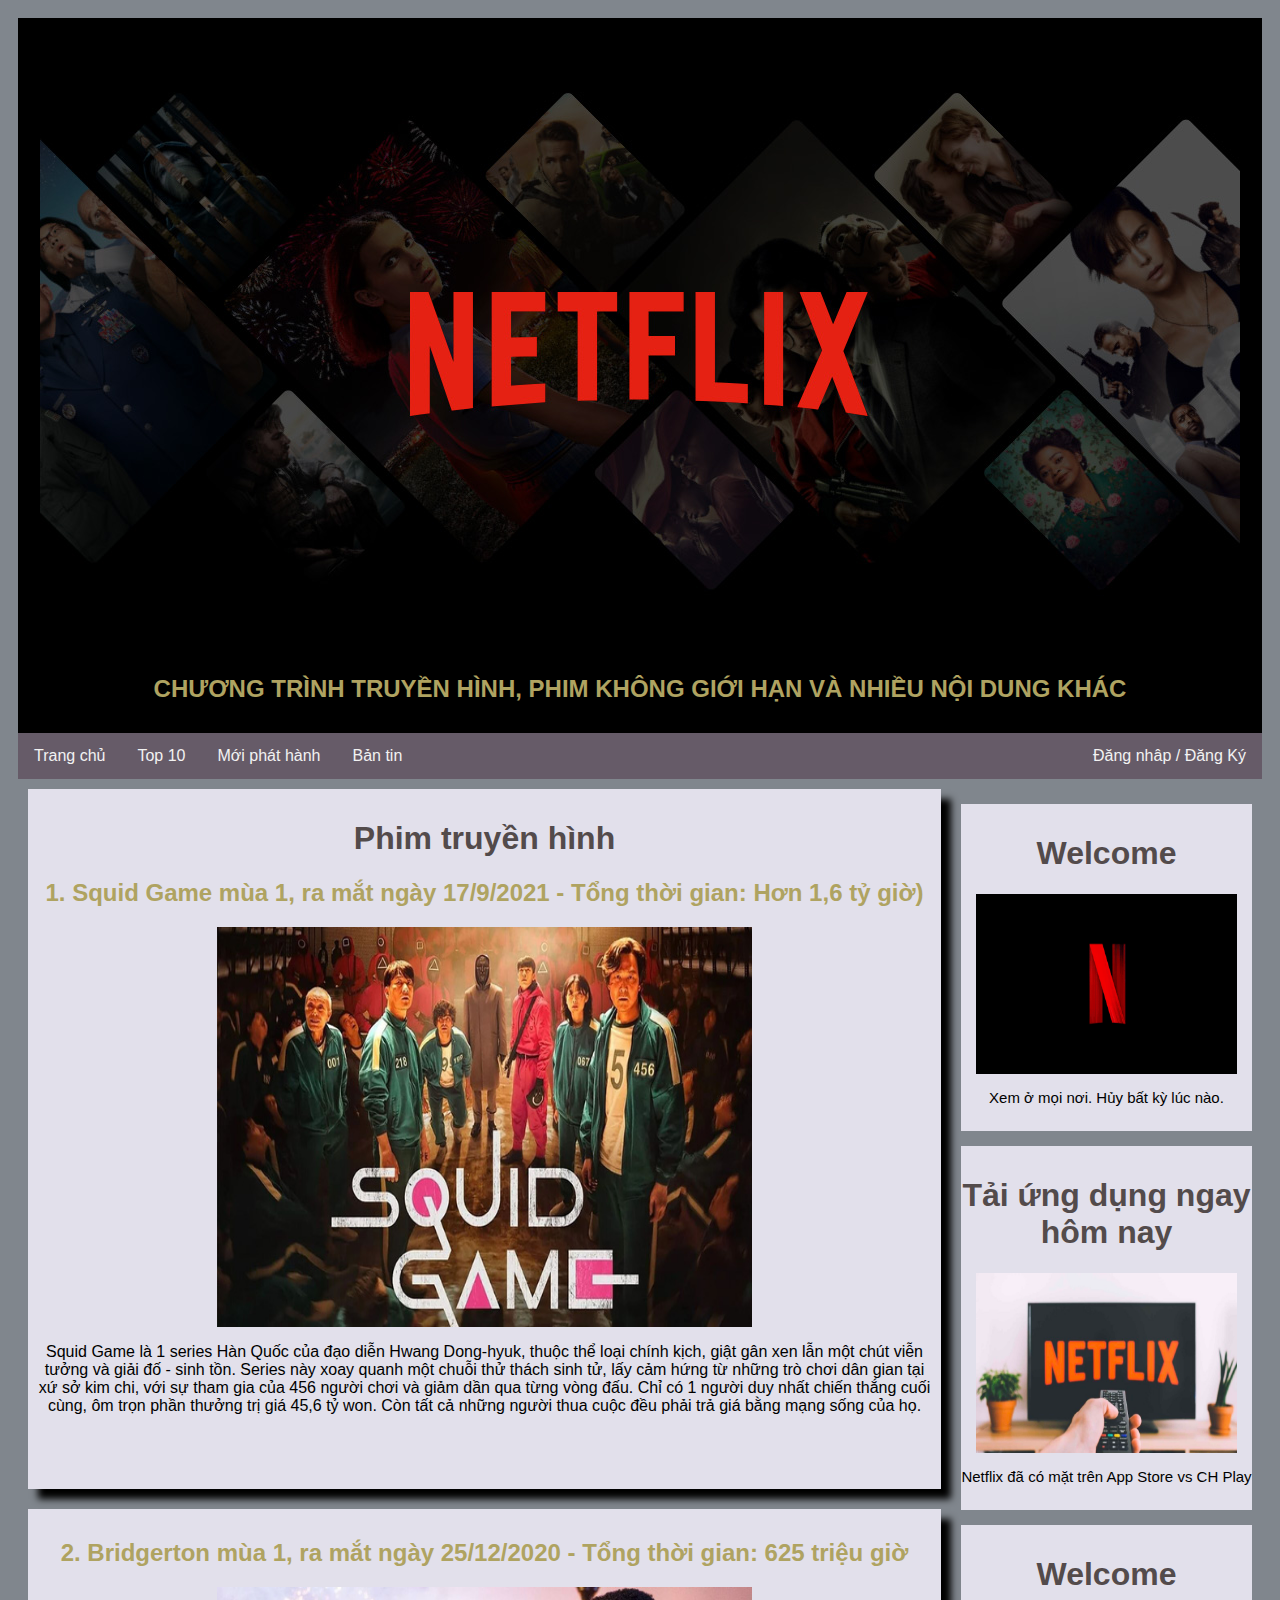
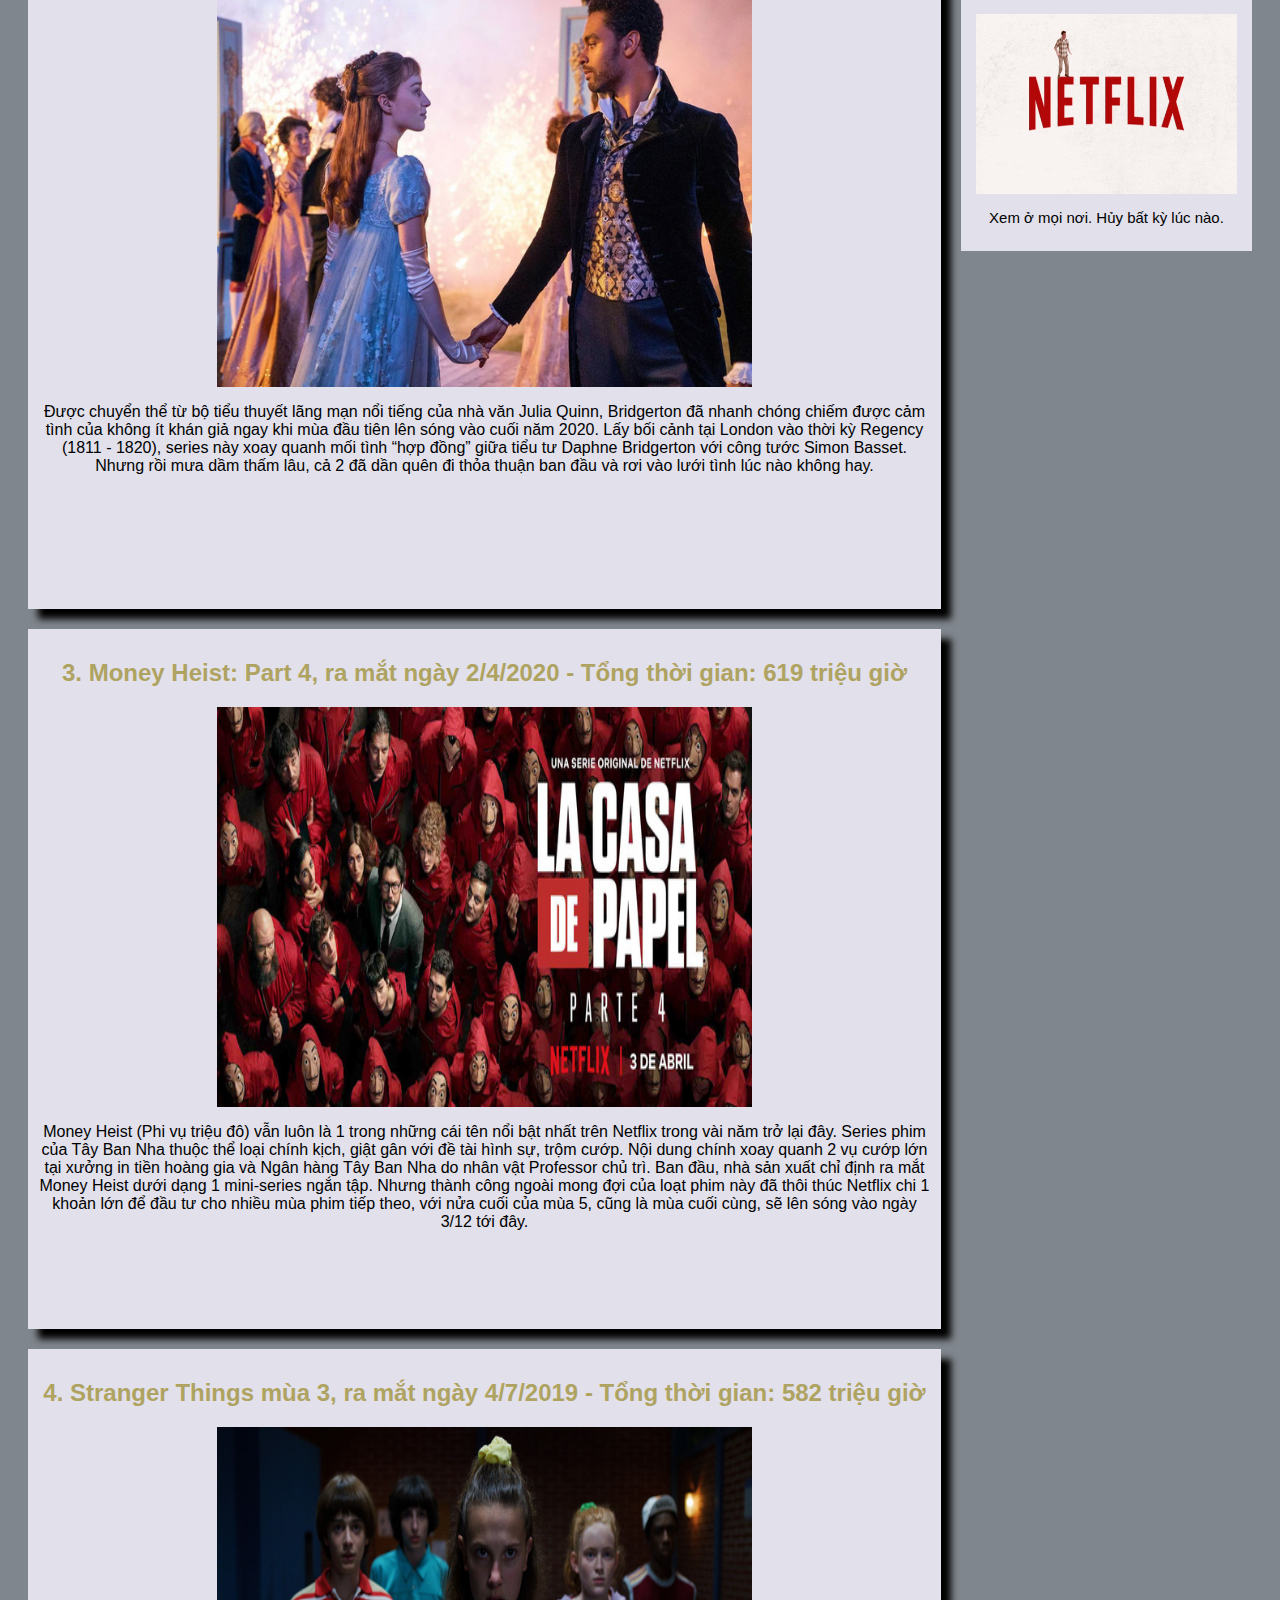
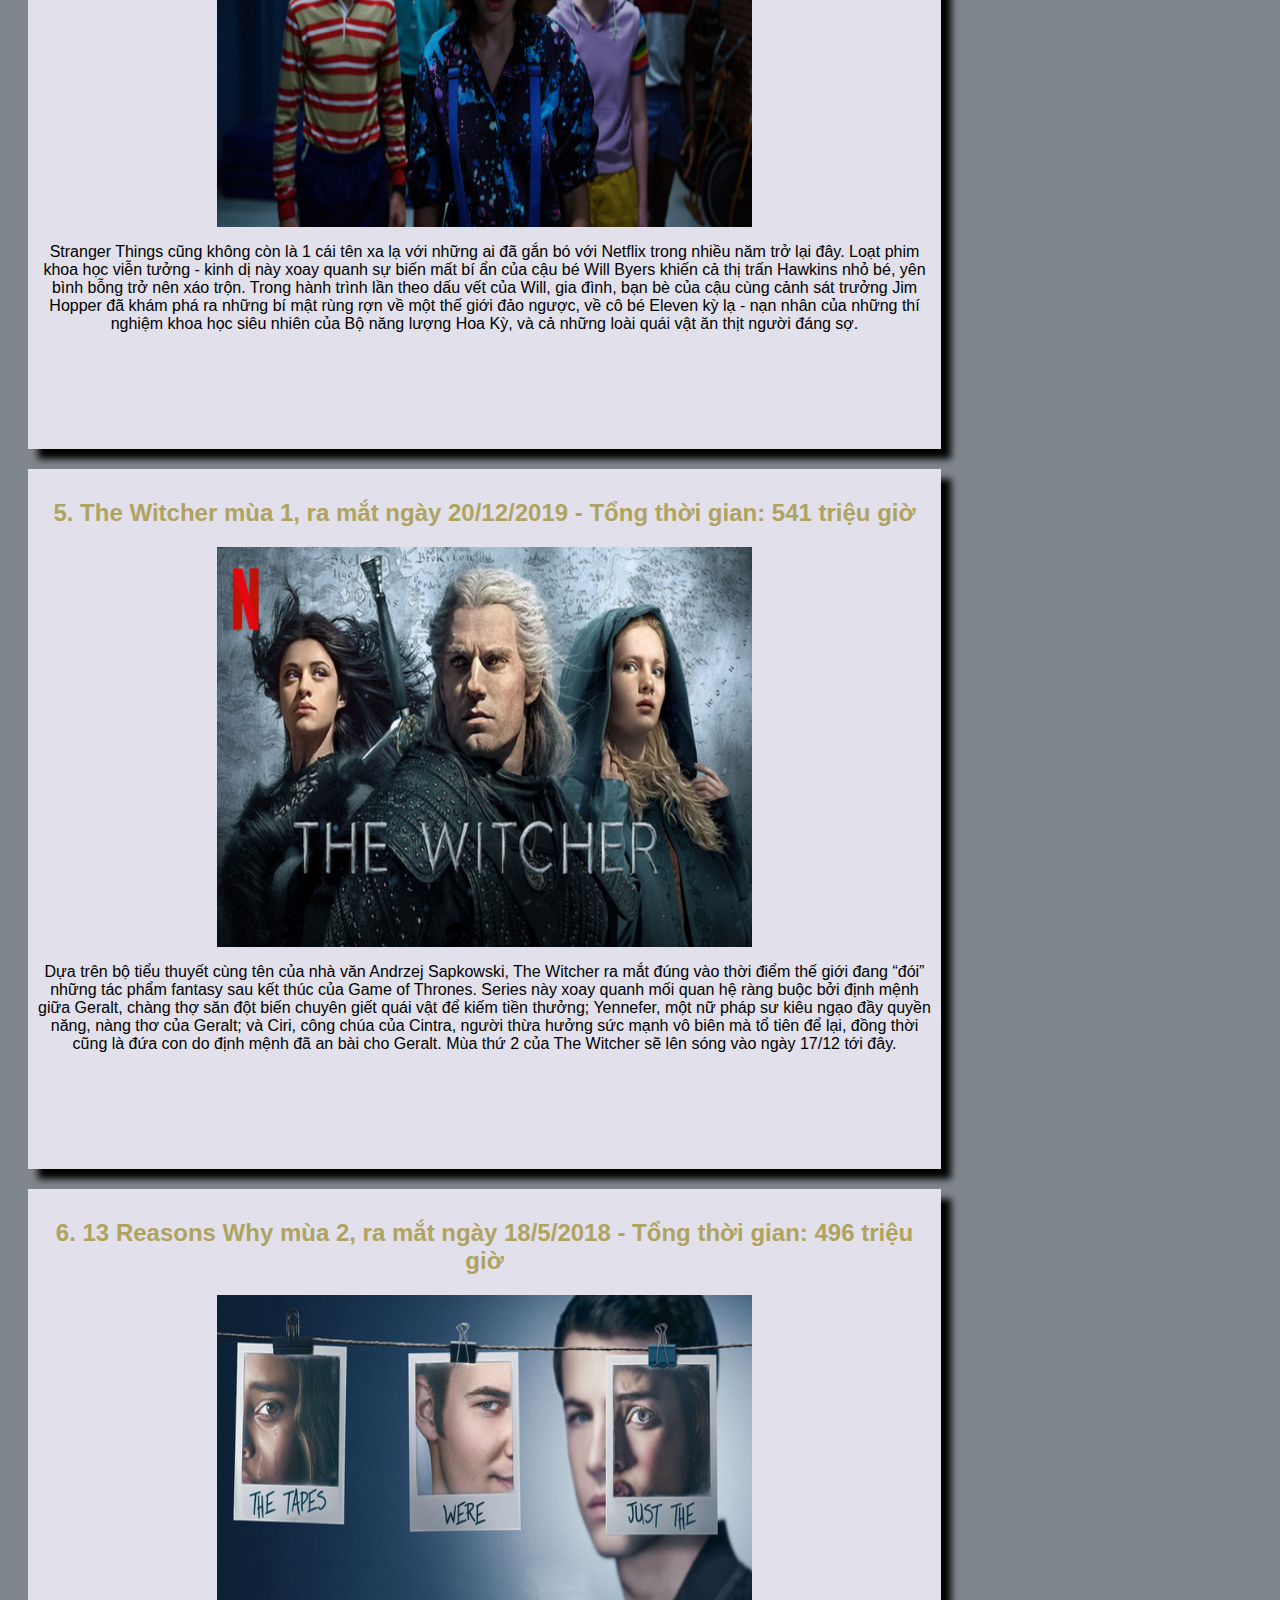
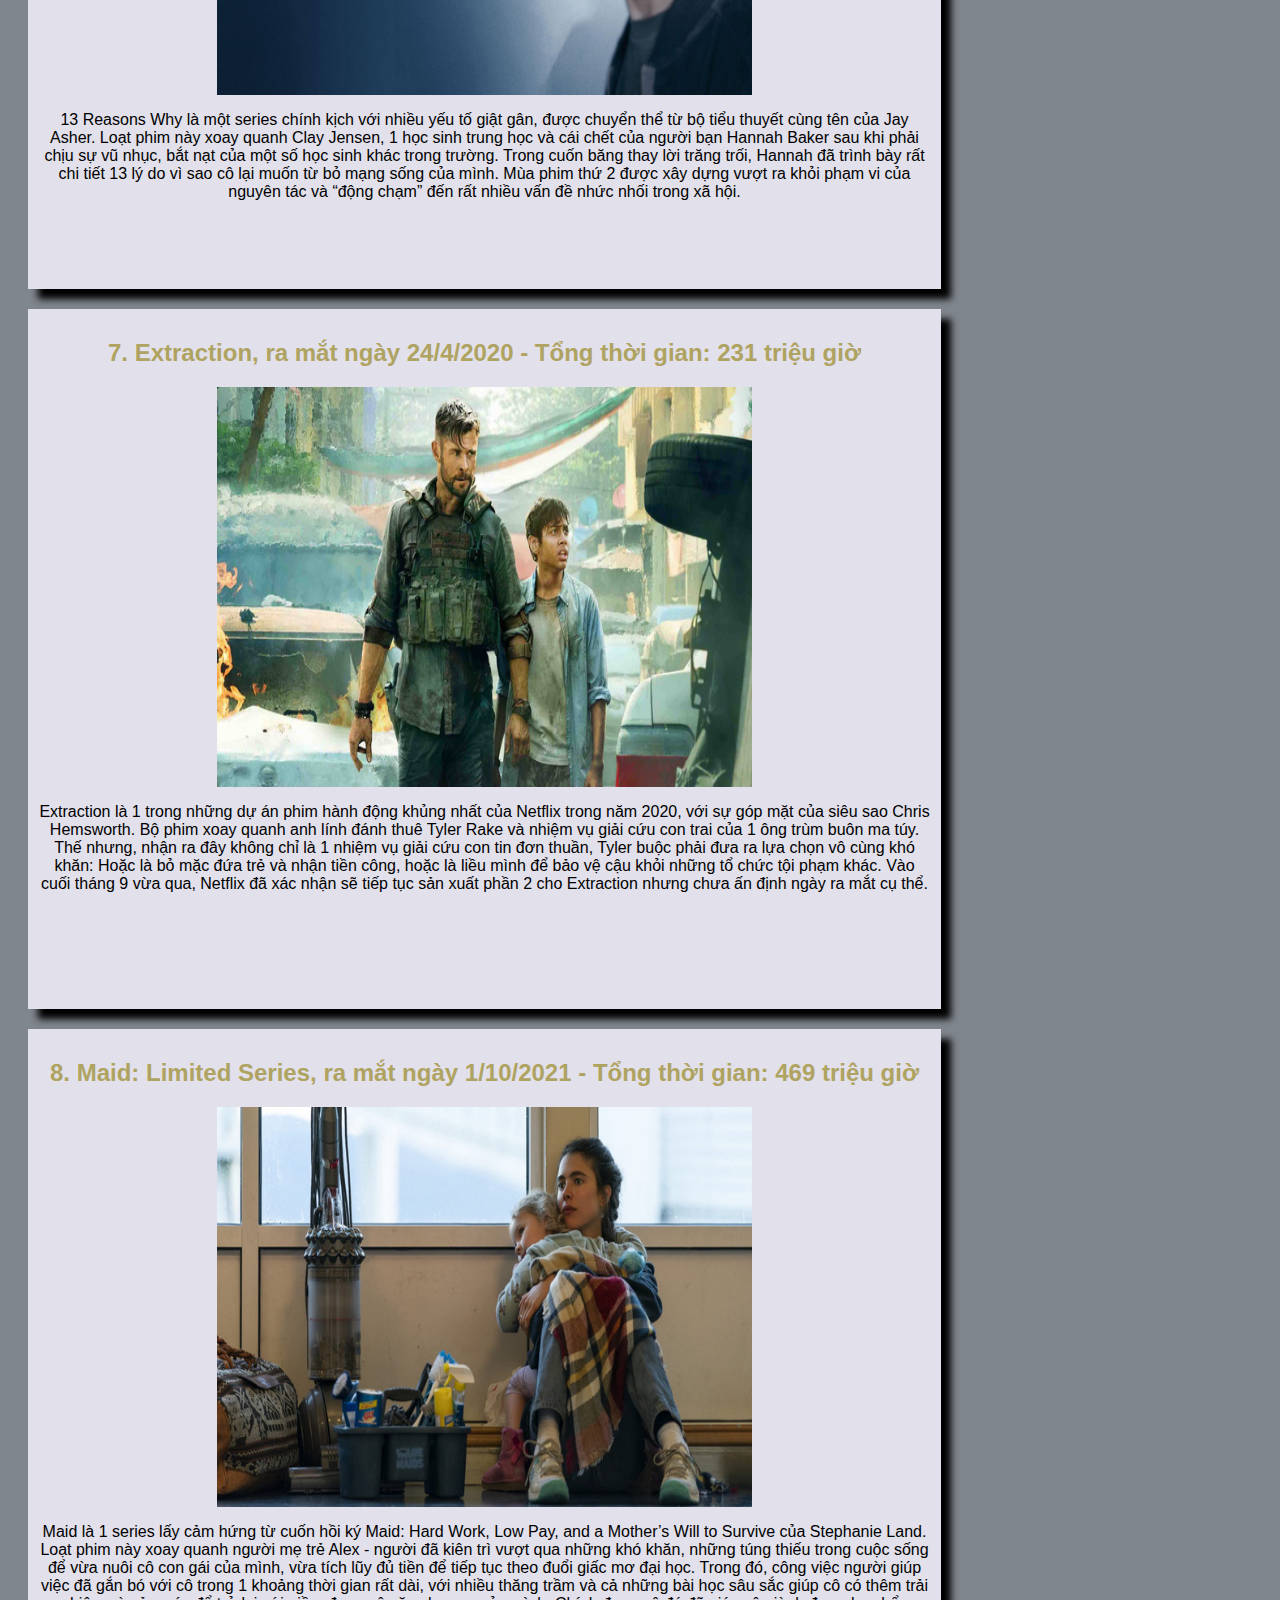
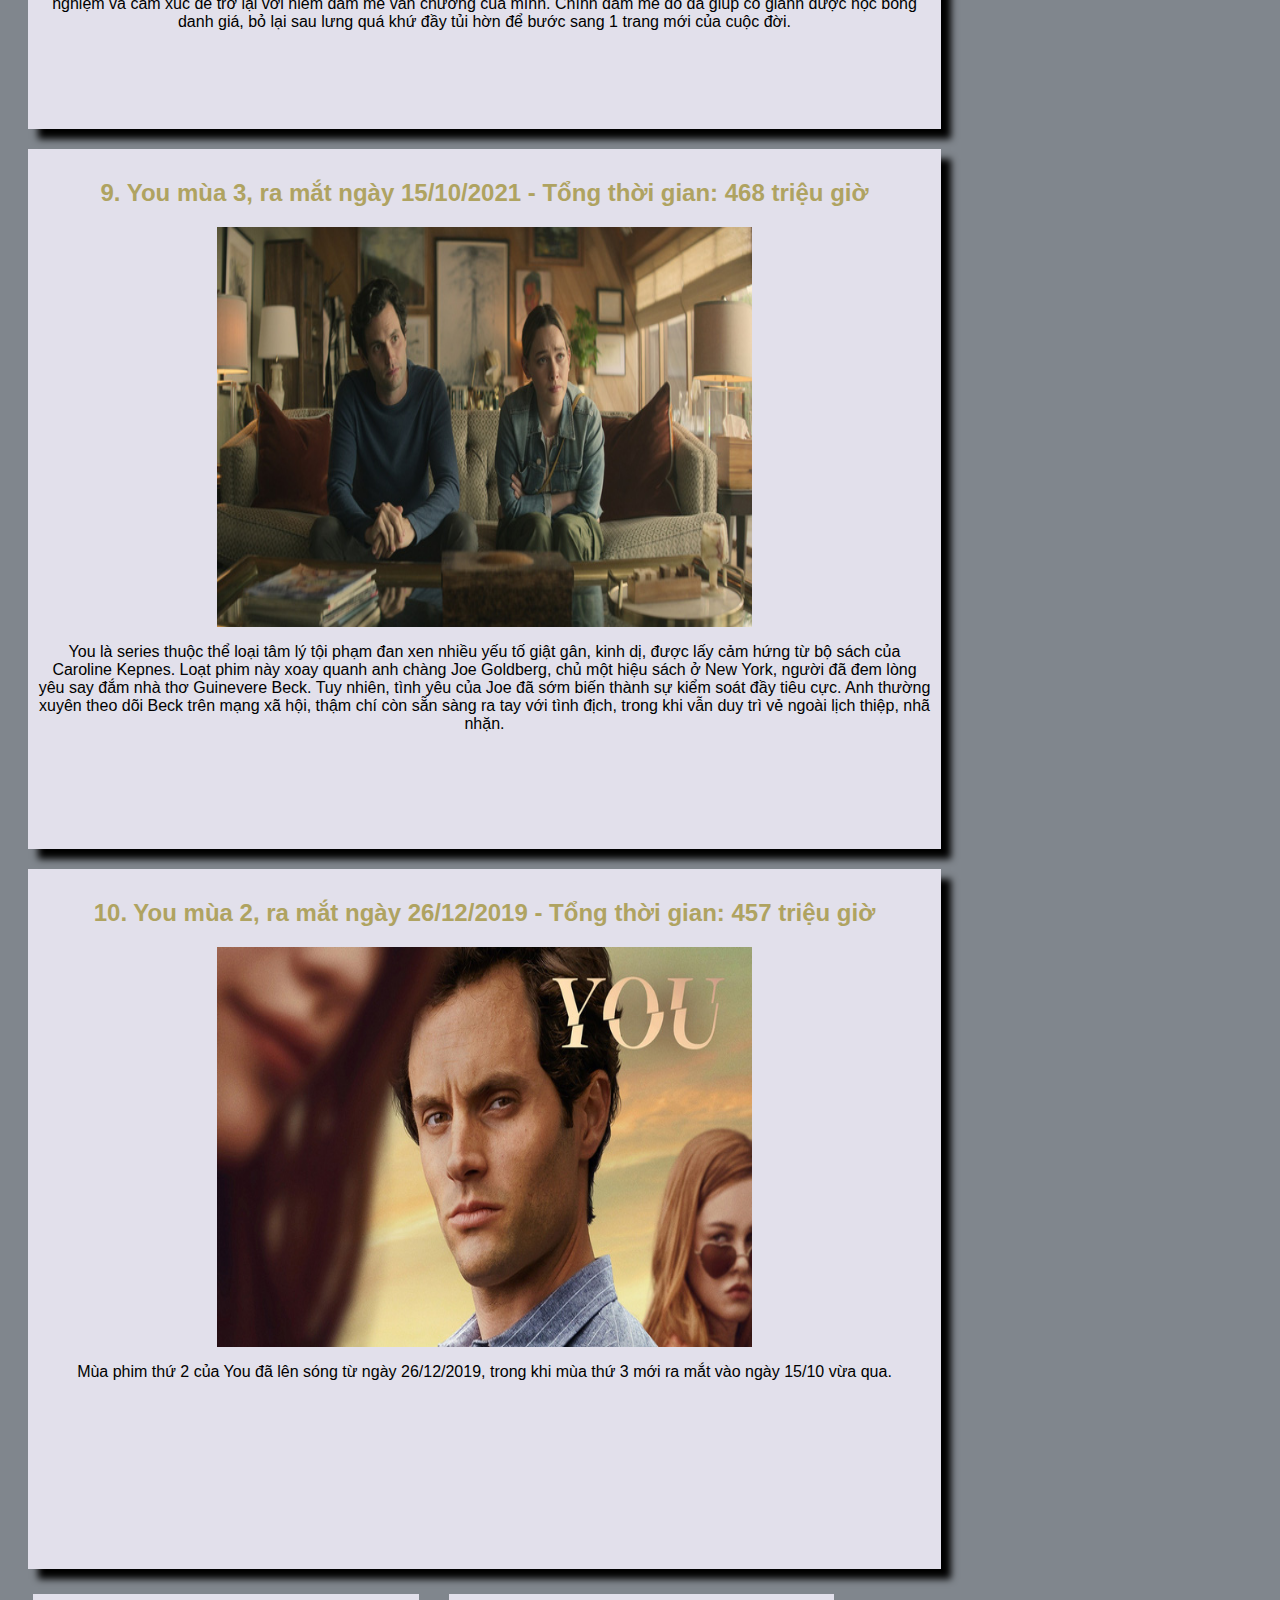
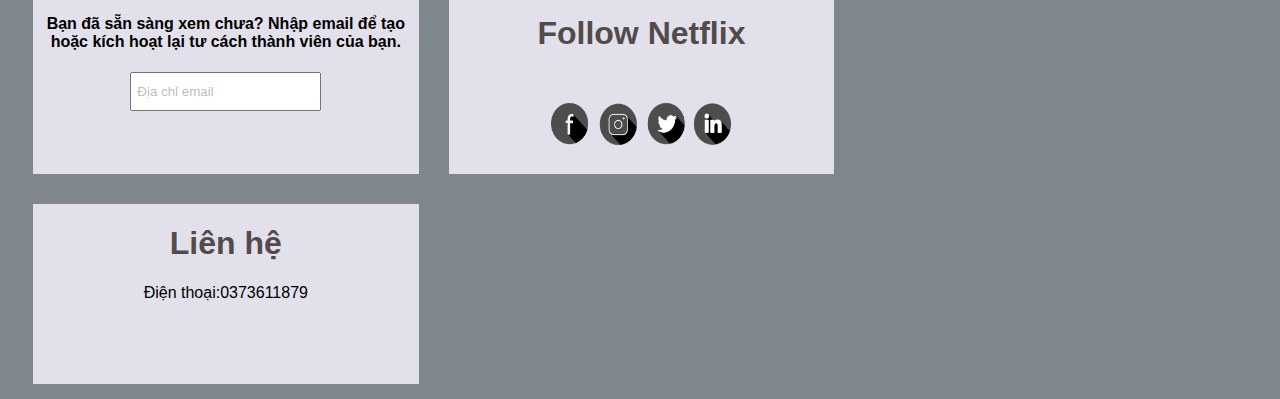
<file: html/top10.html>
<html lang="en">
<head>
    <meta charset="UTF-8">
    <meta http-equiv="X-UA-Compatible" content="IE=edge">
    <meta name="viewport" content="width=device-width, initial-scale=1.0">
    <title>Top 10</title>
    <link rel="stylesheet" href="/css/top10.css">
</head>
<body>
    <div class = "header">
        <img  src="/img/8.jpg" alt="logo">
          <h2>
           CHƯƠNG TRÌNH TRUYỀN HÌNH, PHIM KHÔNG GIỚI HẠN VÀ NHIỀU NỘI DUNG KHÁC
          </h2>
    </div>

    <div class = "topnav">
       <a href="/html/index.html"> Trang chủ</a>
       <a href="top10.html"> Top 10</a>
       <a href="moiphathanh.html"> Mới phát hành</a>
       <a href="#"> Bản tin</a>
       <a href="dndk.html" style="float: right;"> Đăng nhâp / Đăng Ký</a>
    </div>

    <div class = "row">
        <div class="leftcolumn">
            <div class = "card-news">
                   <h1>Phim truyền hình</h1>
                   <h2>1. Squid Game mùa 1, ra mắt ngày 17/9/2021 - Tổng thời gian: Hơn 1,6 tỷ giờ)  </h3>
                  <a    ><img class="images" src="/img/15.jpg" ></a> 
               <p>Squid Game là 1 series Hàn Quốc của đạo diễn Hwang Dong-hyuk, thuộc thể loại chính kịch, giật gân xen lẫn một chút viễn tưởng và giải đố - sinh tồn. Series này xoay quanh một chuỗi thử thách sinh tử, lấy cảm hứng từ những trò chơi dân gian tại xứ sở kim chi, với sự tham gia của 456 người chơi và giảm dần qua từng vòng đấu. Chỉ có 1 người duy nhất chiến thắng cuối cùng, ôm trọn phần thưởng trị giá 45,6 tỷ won. Còn tất cả những người thua cuộc đều phải trả giá bằng mạng sống của họ.</p>
            </div>

            <div class = "card-news">
               <h2>2. Bridgerton mùa 1, ra mắt ngày 25/12/2020 - Tổng thời gian: 625 triệu giờ</h2>
               <a href="2.html"><img class="images" src="/img/16.jpg"></a>   
               <p>Được chuyển thể từ bộ tiểu thuyết lãng mạn nổi tiếng của nhà văn Julia Quinn, Bridgerton đã nhanh chóng chiếm được cảm tình của không ít khán giả ngay khi mùa đầu tiên lên sóng vào cuối năm 2020. Lấy bối cảnh tại London vào thời kỳ Regency (1811 - 1820), series này xoay quanh mối tình “hợp đồng” giữa tiểu tư Daphne Bridgerton với công tước Simon Basset. Nhưng rồi mưa dầm thấm lâu, cả 2 đã dần quên đi thỏa thuận ban đầu và rơi vào lưới tình lúc nào không hay.</p>
           </div>

           <div class = "card-news">
               <h2> 3. Money Heist: Part 4, ra mắt ngày 2/4/2020 - Tổng thời gian: 619 triệu giờ</h2>
               <a href="3.html"><img class="images" src="/img/17.jpg"></a>   
               <p>Money Heist (Phi vụ triệu đô) vẫn luôn là 1 trong những cái tên nổi bật nhất trên Netflix trong vài năm trở lại đây. Series phim của Tây Ban Nha thuộc thể loại chính kịch, giật gân với đề tài hình sự, trộm cướp. Nội dung chính xoay quanh 2 vụ cướp lớn tại xưởng in tiền hoàng gia và Ngân hàng Tây Ban Nha do nhân vật Professor chủ trì. Ban đầu, nhà sản xuất chỉ định ra mắt Money Heist dưới dạng 1 mini-series ngắn tập. Nhưng thành công ngoài mong đợi của loạt phim này đã thôi thúc Netflix chi 1 khoản lớn để đầu tư cho nhiều mùa phim tiếp theo, với nửa cuối của mùa 5, cũng là mùa cuối cùng, sẽ lên sóng vào ngày 3/12 tới đây.</p>
           </div>

           <div class = "card-news">
               <h2>4. Stranger Things mùa 3, ra mắt ngày 4/7/2019 - Tổng thời gian: 582 triệu giờ</h2>
               <a><img class="images" src="/img/18.jpeg"></a>   
               <p>Stranger Things cũng không còn là 1 cái tên xa lạ với những ai đã gắn bó với Netflix trong nhiều năm trở lại đây. Loạt phim khoa học viễn tưởng - kinh dị này xoay quanh sự biến mất bí ẩn của cậu bé Will Byers khiến cả thị trấn Hawkins nhỏ bé, yên bình bỗng trở nên xáo trộn. Trong hành trình lần theo dấu vết của Will, gia đình, bạn bè của cậu cùng cảnh sát trưởng Jim Hopper đã khám phá ra những bí mật rùng rợn về một thế giới đảo ngược, về cô bé Eleven kỳ lạ - nạn nhân của những thí nghiệm khoa học siêu nhiên của Bộ năng lượng Hoa Kỳ, và cả những loài quái vật ăn thịt người đáng sợ.</p>
           </div>

           <div class = "card-news">
               <h2>5. The Witcher mùa 1, ra mắt ngày 20/12/2019 - Tổng thời gian: 541 triệu giờ</h2>
               <a><img class="images" src="/img/19.jpeg"></a>   
               <p>Dựa trên bộ tiểu thuyết cùng tên của nhà văn Andrzej Sapkowski, The Witcher ra mắt đúng vào thời điểm thế giới đang “đói” những tác phẩm fantasy sau kết thúc của Game of Thrones. Series này xoay quanh mối quan hệ ràng buộc bởi định mệnh giữa Geralt, chàng thợ săn đột biến chuyên giết quái vật để kiếm tiền thưởng; Yennefer, một nữ pháp sư kiêu ngạo đầy quyền năng, nàng thơ của Geralt; và Ciri, công chúa của Cintra, người thừa hưởng sức mạnh vô biên mà tổ tiên để lại, đồng thời cũng là đứa con do định mệnh đã an bài cho Geralt. Mùa thứ 2 của The Witcher sẽ lên sóng vào ngày 17/12 tới đây.</p>
           </div>

           <div class = "card-news">
               <h2>6. 13 Reasons Why mùa 2, ra mắt ngày 18/5/2018 - Tổng thời gian: 496 triệu giờ</h2>
               <a><img class="images" src="/img/20.jpg"></a>   
               <p>13 Reasons Why là một series chính kịch với nhiều yếu tố giật gân, được chuyển thể từ bộ tiểu thuyết cùng tên của Jay Asher. Loạt phim này xoay quanh Clay Jensen, 1 học sinh trung học và cái chết của người bạn Hannah Baker sau khi phải chịu sự vũ nhục, bắt nạt của một số học sinh khác trong trường. Trong cuốn băng thay lời trăng trối, Hannah đã trình bày rất chi tiết 13 lý do vì sao cô lại muốn từ bỏ mạng sống của mình. Mùa phim thứ 2 được xây dựng vượt ra khỏi phạm vi của nguyên tác và “động chạm” đến rất nhiều vấn đề nhức nhối trong xã hội.</p>
           </div>

           <div class = "card-news">
            <h2>7. Extraction, ra mắt ngày 24/4/2020 - Tổng thời gian: 231 triệu giờ</h2>
            <a><img class="images" src="/img/21.jpg"></a>   
            <p>Extraction là 1 trong những dự án phim hành động khủng nhất của Netflix trong năm 2020, với sự góp mặt của siêu sao Chris Hemsworth. Bộ phim xoay quanh anh lính đánh thuê Tyler Rake và nhiệm vụ giải cứu con trai của 1 ông trùm buôn ma túy. Thế nhưng, nhận ra đây không chỉ là 1 nhiệm vụ giải cứu con tin đơn thuần, Tyler buộc phải đưa ra lựa chọn vô cùng khó khăn: Hoặc là bỏ mặc đứa trẻ và nhận tiền công, hoặc là liều mình để bảo vệ cậu khỏi những tổ chức tội phạm khác. Vào cuối tháng 9 vừa qua, Netflix đã xác nhận sẽ tiếp tục sản xuất phần 2 cho Extraction nhưng chưa ấn định ngày ra mắt cụ thể.</p>
        </div>

        <div class = "card-news">
            <h2>8. Maid: Limited Series, ra mắt ngày 1/10/2021 - Tổng thời gian: 469 triệu giờ</h2>
            <a><img class="images" src="/img/22.jpeg"></a>   
            <p>Maid là 1 series lấy cảm hứng từ cuốn hồi ký Maid: Hard Work, Low Pay, and a Mother’s Will to Survive của Stephanie Land. Loạt phim này xoay quanh người mẹ trẻ Alex - người đã kiên trì vượt qua những khó khăn, những túng thiếu trong cuộc sống để vừa nuôi cô con gái của mình, vừa tích lũy đủ tiền để tiếp tục theo đuổi giấc mơ đại học. Trong đó, công việc người giúp việc đã gắn bó với cô trong 1 khoảng thời gian rất dài, với nhiều thăng trầm và cả những bài học sâu sắc giúp cô có thêm trải nghiệm và cảm xúc để trở lại với niềm đam mê văn chương của mình. Chính đam mê đó đã giúp cô giành được học bổng danh giá, bỏ lại sau lưng quá khứ đầy tủi hờn để bước sang 1 trang mới của cuộc đời.</p>
        </div>

        <div class = "card-news">
            <h2>9. You mùa 3, ra mắt ngày 15/10/2021 - Tổng thời gian: 468 triệu giờ</h2>
            <a><img class="images" src="/img/23.jpg"></a>   
            <p>You là series thuộc thể loại tâm lý tội phạm đan xen nhiều yếu tố giật gân, kinh dị, được lấy cảm hứng từ bộ sách của Caroline Kepnes. Loạt phim này xoay quanh anh chàng Joe Goldberg, chủ một hiệu sách ở New York, người đã đem lòng yêu say đắm nhà thơ Guinevere Beck. Tuy nhiên, tình yêu của Joe đã sớm biến thành sự kiểm soát đầy tiêu cực. Anh thường xuyên theo dõi Beck trên mạng xã hội, thậm chí còn sẵn sàng ra tay với tình địch, trong khi vẫn duy trì vẻ ngoài lịch thiệp, nhã nhặn.</p>
        </div>

        <div class = "card-news">
            <h2>10. You mùa 2, ra mắt ngày 26/12/2019 - Tổng thời gian: 457 triệu giờ</h2>    
            <a><img class="images" src="/img/24.jpg"></a>   
            <p>Mùa phim thứ 2 của You đã lên sóng từ ngày 26/12/2019, trong khi mùa thứ 3 mới ra mắt vào ngày 15/10 vừa qua.</p>
        </div>
        </div>
        
        <div class="rightcolumn">
            <div class="card">
                <h1>Welcome</h1>
                <img src="/img/12.gif" width="90%" height="180" alt="">
                <p>Xem ở mọi nơi. Hủy bất kỳ lúc nào.</p>
            </div>

            

           <div class="card">
               <h1>Tải ứng dụng ngay hôm nay</h1>
               <img src="/img/10.jpg" width="90%" height="180" alt="">
               <p>Netflix đã có mặt trên App Store vs CH Play</p>
           </div>

           <div class="card">
               <h1>Welcome</h1>
               <img src="/img/14.gif" width="90%" height="180" alt="">
               <p>Xem ở mọi nơi. Hủy bất kỳ lúc nào.</p>
           </div>
        </div>
    </div>

    <div class = "footer"> 
        <div class="cardss">
       <h4>  <strong>  Bạn đã sẵn sàng xem chưa? Nhập email để tạo hoặc kích hoạt
            lại tư cách thành viên của bạn.</strong></h4>
            <input type="text" value="Địa chỉ email"
            style="padding: 10px 5px 10px 5px; color: #8080808a;">
           </div>
           </div>
           
           <div class="cardss">
               <h1>Follow Netflix</h1>
               <img width="180" height="100" src="/img/7.png" alt="">
            </div>

           <div class="cardss">
               <h1>Liên hệ</h1>
               <p>Điện thoại:0373611879</p>
    </div>
</body>
</html>
</file>
<file: css/style.css>
* {
    box-sizing: border-box;
}

body {
    font-family: Arial, Helvetica, sans-serif;
    padding: 10px;
    background: #80868d;
    height: auto;
}

.header {
    padding: 10px;
    text-align: center;
    background: rgb(0, 0, 0);
    color : #dd1e1e;
}

header img{width:1210;height: 400px;}
.header h1 {
    font-size: 40px;
}
.header p {
    font-size: 20px;
}

.topnav {
    overflow: hidden;
    background-color: #665b68;
}

.topnav a {
    float: left;
    display: block;
    color: #f2f2f2;
    text-align: center;
    padding: 14px 16px;
    text-decoration: none;
}

.topnav a:hover {
    background-color: #000000;
    color: #dd1e1e;
}

.row {
    display: flex;
}

.row .leftcolumn {
    float: left;
    width: 75%;
    display: flex;
    flex-wrap: wrap;
}

.row .rightcolumn {
    float: left;
    width: 25%;
    padding: 10px;
}

.images:hover{
    background-color: rgba(128, 113, 113, 0.466);
}

.row .leftcolumn .card-news:hover{
    background-color: rgba(182, 135, 142, 0.363);color: white;
}

.images {
    width: 100%;
    height: 200px;
}

h1{color: #534b4b;}

.row .leftcolumn .card-news {
    width: 30%;
    background-color: rgb(226, 224, 235);
    margin:10px;
    float: left;
    padding: 10px;
    box-shadow: #000000 10px 10px 7px;
}



.row .rightcolumn .card {
    background-color: rgb(226, 224, 235);
    text-align: center;
    padding-top: 10px;
    padding-bottom: 10px;
    margin-top: 15px;
}

.card p{
    font-size: 15px;
}

.image{
    height: 150px;
    width: 200px;
}



.row-details {
    display: flex;
}

.leftcolumn-details {
    float: left;
    width: 75%;
    display: flex;
    flex-wrap: wrap;
    background-color: white;
    margin-top: 10px;
    text-align: center;
}

.card-news-details {
    background-color: white;
    margin:10px;
    float: left;
    padding: 10px;
    text-align: center;

}

.rightcolumn-details {
    float: left;
    width: 25%;
    padding: 10px;
}

.card-details{
    background-color: rgb(255, 255, 255);
    text-align: center;
    padding-top: 10px;
    padding-bottom: 10px;
}

.images-details{height: 400px;
    width: 500px;
}


.cardss{
    width: 31%;
    background-color:rgb(226, 224, 235);;
    margin: 15px;
    float: left;
    text-align: center  ;
    height: 180px;
}

.footer{
    background-color: rgb(56, 61, 61);
    width: 100%;
    height: 220px;
}
</file>
<file: html/moiphathanh.css>
* {
    box-sizing: border-box;
}

body {
    font-family: Arial, Helvetica, sans-serif;
    padding: 10px;
    background: #80868d;
    height: auto;
}

.header {
    padding: 10px;
    text-align: center;
    background: rgb(0, 0, 0);
    color : #dd1e1e;
}

header img{width:1210;height: 400px;}
.header h1 {
    font-size: 40px;
}
.header p {
    font-size: 20px;
}

.topnav {
    overflow: hidden;
    background-color: #665b68;
}

.topnav a {
    float: left;
    display: block;
    color: #f2f2f2;
    text-align: center;
    padding: 14px 16px;
    text-decoration: none;
}

.topnav a:hover {
    background-color: #000000;
    color: #dd1e1e;
}

.row {
    display: flex;
}

.row .leftcolumn {
    float: left;
    width: 100%;
    display: flex;
    flex-wrap: wrap;
    height: auto;
}

.images:hover{
    background-color: rgba(128, 113, 113, 0.466);
}

.row .leftcolumn .card-news:hover{
    background-color: rgba(182, 135, 142, 0.363);color: white;
}

.images {
    width: auto;
    height: 60%;
    margin-left: 11 0px;
}

h1{color: #534b4b;}

.row .leftcolumn .card-news {
    width: 48%;
    background-color: rgb(226, 224, 235);
    margin:10px;
    float: left;
    padding: 10px;
    box-shadow: #000000 10px 10px 7px;
    height: 500px;
    text-align: center;
    color: rgb(75, 65, 65);
}

.card p{
    font-size: 15px;
}

.image{
    height: 150px;
    width: 200px;
}



.row-details {
    display: flex;
}

.leftcolumn-details {
    float: left;
    width: 100%;
    display: flex;
    flex-wrap: wrap;
    background-color: white;
    margin-top: 10px;
    text-align: center;
}

.card-news-details {
    background-color: white;
    margin:10px;
    float: left;
    padding: 10px;
    text-align: center;

}


.images-details{height: 400px;
    width: 500px;
}


.cardss{
    width: 31%;
    background-color:rgb(226, 224, 235);;
    margin: 15px;
    float: left;
    text-align: center  ;
    height: 180px;
}
</file>
<file: html/dndk.css>
.mainnn{
    max-width: 450px;
    margin: 0 auto;
    padding: 10px 3px;
    background-color: rgb(226, 99, 40);
    box-shadow: 5px 5px 10px rgb(196, 196, 196);
}
.namesp {margin-top: 9px;
    margin-bottom:3px;
margin-left:165px;}
.namesp a {color:rgb(0, 0, 0);background-color:white;}
 .form-group-label{
     font-variant: small-caps;
     font-size: 18px;
     font-weight: bold;
 }
 .form-group{
     margin: 10px 20px ;
 }
 .form-control{
     width: 98%;
     outline: none;
     padding: 5px;
     border: 1px solid rgb(230, 178, 83);
     border-radius: 4px;
 }
 .form-control:focus{
     background-color: rgb(192, 196, 193);
     box-shadow: rgb(65, 64, 64);
     border: 1px solid rgb(233, 233, 167);
 }
 .form-button{
     padding: 8px 30px;
     outline: none;
     border:none;
     border-radius: 20px;
     font-weight: bold;
     background-color: rgb(200, 159, 212);
     color: rgb(0, 0, 0);
     box-shadow: inset 0 0 20px rgb(41, 40, 38);
 }
 .form-button:hover{
     color: rgb(255, 0, 0);
     box-shadow: inset 0 0 20px rgb(173, 173, 172);

 }
 .form-button:disabled{
     color: rgb(80, 31, 31);
     box-shadow:inset 0 0 20px rgb(255, 253, 253);
 }
</file>
<file: css/top10.css>
* {
    box-sizing: border-box;
}

body {
    font-family: Arial, Helvetica, sans-serif;
    padding: 10px;
    background: #80868d;
    height: auto;
}

.header {
    padding: 10px;
    text-align: center;
    background: rgb(0, 0, 0);
    color : #dd1e1e;
}

header img{width:1210;height: 400px;}
.header h1 {
    font-size: 40px;
}
.header p {
    font-size: 20px;
}

.topnav {
    overflow: hidden;
    background-color: #665b68;
}

.topnav a {
    float: left;
    display: block;
    color: #f2f2f2;
    text-align: center;
    padding: 14px 16px;
    text-decoration: none;
}

.topnav a:hover {
    background-color: #000000;
    color: #dd1e1e;
}

.row {
    display: flex;
}

.row .leftcolumn {
    float: left;
    width: 75%;
    display: flex;
    flex-wrap: wrap;
}

.row .rightcolumn {
    float: left;
    width: 25%;
    padding: 10px;
}

.images:hover{
    background-color: rgba(128, 113, 113, 0.466);
}

.row .leftcolumn .card-news:hover{
    background-color: rgba(182, 135, 142, 0.363);color: white;
}

.images {
    width: 60%;
    height: 400px;
}

h1{color: #534b4b;}

.row .leftcolumn .card-news {
    width: 100%;
    background-color: rgb(226, 224, 235);
    margin:10px;
    float: left;
    padding: 10px;
    box-shadow: #000000 10px 10px 7px;
    height: 700px;
    text-align: center;
}



.row .rightcolumn .card {
    background-color: rgb(226, 224, 235);
    text-align: center;
    padding-top: 10px;
    padding-bottom: 10px;
    margin-top: 15px;
}

.card p{
    font-size: 15px;
}

.image{
    height: 150px;
    width: 200px;
}



.row-details {
    display: flex;
}

.leftcolumn-details {
    float: left;
    width: 75%;
    display: flex;
    flex-wrap: wrap;
    background-color: white;
    margin-top: 10px;
    text-align: center;
}

.card-news-details {
    background-color: white;
    margin:10px;
    float: left;
    padding: 10px;
    text-align: center;

}

.rightcolumn-details {
    float: left;
    width: 25%;
    padding: 10px;
}

.card-details{
    background-color: rgb(255, 255, 255);
    text-align: center;
    padding-top: 10px;
    padding-bottom: 10px;
}

.images-details{height: 400px;
    width: 500px;
}

.cardss{
    width: 31%;
    background-color:rgb(226, 224, 235);;
    margin: 15px;
    float: left;
    text-align: center  ;
    height: 180px;
}

h2{
    color: rgb(175, 163, 97);
}
</file>
